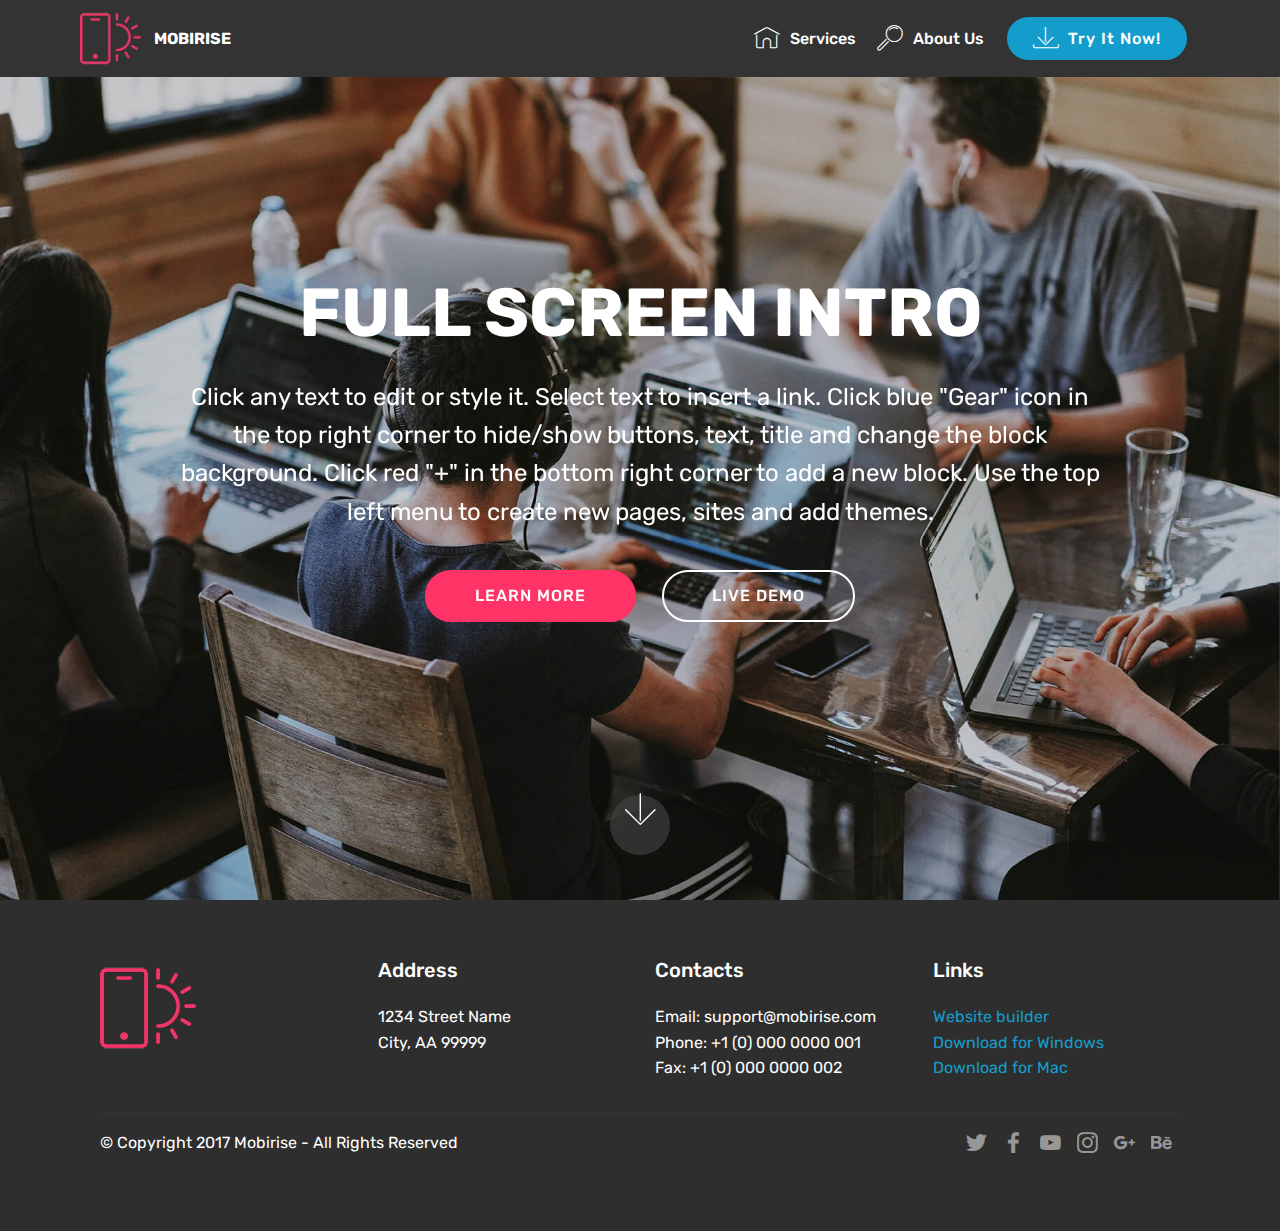
<file: index.html>
<!DOCTYPE html>
<html >
<head>
  <!-- Site made with Mobirise Website Builder v4.9.4, https://mobirise.com -->
  <meta charset="UTF-8">
  <meta http-equiv="X-UA-Compatible" content="IE=edge">
  <meta name="generator" content="Mobirise v4.9.4, mobirise.com">
  <meta name="viewport" content="width=device-width, initial-scale=1, minimum-scale=1">
  <link rel="shortcut icon" href="assets/images/logo2.png" type="image/x-icon">
  <meta name="description" content="">
  <title>HONEY4CHINA.COM</title>
  <link rel="stylesheet" href="assets/web/assets/mobirise-icons/mobirise-icons.css">
  <link rel="stylesheet" href="assets/tether/tether.min.css">
  <link rel="stylesheet" href="assets/bootstrap/css/bootstrap.min.css">
  <link rel="stylesheet" href="assets/bootstrap/css/bootstrap-grid.min.css">
  <link rel="stylesheet" href="assets/bootstrap/css/bootstrap-reboot.min.css">
  <link rel="stylesheet" href="assets/socicon/css/styles.css">
  <link rel="stylesheet" href="assets/dropdown/css/style.css">
  <link rel="stylesheet" href="assets/theme/css/style.css">
  <link rel="stylesheet" href="assets/mobirise/css/mbr-additional.css" type="text/css">
  
  
  
</head>
<body>
  <section class="menu cid-qTkzRZLJNu" once="menu" id="menu1-0">

    

    <nav class="navbar navbar-expand beta-menu navbar-dropdown align-items-center navbar-fixed-top navbar-toggleable-sm">
        <button class="navbar-toggler navbar-toggler-right" type="button" data-toggle="collapse" data-target="#navbarSupportedContent" aria-controls="navbarSupportedContent" aria-expanded="false" aria-label="Toggle navigation">
            <div class="hamburger">
                <span></span>
                <span></span>
                <span></span>
                <span></span>
            </div>
        </button>
        <div class="menu-logo">
            <div class="navbar-brand">
                <span class="navbar-logo">
                    <a href="https://mobirise.com">
                         <img src="assets/images/logo2.png" alt="Mobirise" style="height: 3.8rem;">
                    </a>
                </span>
                <span class="navbar-caption-wrap">
                    <a class="navbar-caption text-white display-4" href="https://mobirise.com">
                        MOBIRISE
                    </a>
                </span>
            </div>
        </div>
        <div class="collapse navbar-collapse" id="navbarSupportedContent">
            <ul class="navbar-nav nav-dropdown" data-app-modern-menu="true">
                <li class="nav-item">
                    <a class="nav-link link text-white display-4" href="https://mobirise.com">
                        <span class="mbri-home mbr-iconfont mbr-iconfont-btn"></span>
                        Services
                    </a>
                </li>
                <li class="nav-item">
                    <a class="nav-link link text-white display-4" href="https://mobirise.com">
                        <span class="mbri-search mbr-iconfont mbr-iconfont-btn"></span>
                        About Us
                    </a>
                </li>
            </ul>
            <div class="navbar-buttons mbr-section-btn"><a class="btn btn-sm btn-primary display-4" href="https://mobirise.com">
                    <span class="mbri-save mbr-iconfont mbr-iconfont-btn "></span>
                    Try It Now!
                </a></div>
        </div>
    </nav>
</section>

<section class="engine"><a href="https://mobirise.info/r">free bootstrap template</a></section><section class="cid-qTkA127IK8 mbr-fullscreen mbr-parallax-background" id="header2-1">

    

    

    <div class="container align-center">
        <div class="row justify-content-md-center">
            <div class="mbr-white col-md-10">
                <h1 class="mbr-section-title mbr-bold pb-3 mbr-fonts-style display-1">
                    FULL SCREEN INTRO
                </h1>
                
                <p class="mbr-text pb-3 mbr-fonts-style display-5">
                    Click any text to edit or style it. Select text to insert a link. Click blue "Gear" icon in the top right corner to hide/show buttons, text, title and change the block background. Click red "+" in the bottom right corner to add a new block. Use the top left menu to create new pages, sites and add themes.
                </p>
                <div class="mbr-section-btn">
                    <a class="btn btn-md btn-secondary display-4" href="https://mobirise.com">LEARN MORE</a>
                    <a class="btn btn-md btn-white-outline display-4" href="https://mobirise.com">LIVE DEMO</a>
                </div>
            </div>
        </div>
    </div>
    <div class="mbr-arrow hidden-sm-down" aria-hidden="true">
        <a href="#next">
            <i class="mbri-down mbr-iconfont"></i>
        </a>
    </div>
</section>

<section class="cid-qTkAaeaxX5" id="footer1-2">

    

    

    <div class="container">
        <div class="media-container-row content text-white">
            <div class="col-12 col-md-3">
                <div class="media-wrap">
                    <a href="https://mobirise.com/">
                        <img src="assets/images/logo2.png" alt="Mobirise">
                    </a>
                </div>
            </div>
            <div class="col-12 col-md-3 mbr-fonts-style display-7">
                <h5 class="pb-3">
                    Address
                </h5>
                <p class="mbr-text">
                    1234 Street Name
                    <br>City, AA 99999
                </p>
            </div>
            <div class="col-12 col-md-3 mbr-fonts-style display-7">
                <h5 class="pb-3">
                    Contacts
                </h5>
                <p class="mbr-text">
                    Email: support@mobirise.com
                    <br>Phone: +1 (0) 000 0000 001
                    <br>Fax: +1 (0) 000 0000 002
                </p>
            </div>
            <div class="col-12 col-md-3 mbr-fonts-style display-7">
                <h5 class="pb-3">
                    Links
                </h5>
                <p class="mbr-text">
                    <a class="text-primary" href="https://mobirise.com/">Website builder</a>
                    <br><a class="text-primary" href="https://mobirise.com/mobirise-free-win.zip">Download for Windows</a>
                    <br><a class="text-primary" href="https://mobirise.com/mobirise-free-mac.zip">Download for Mac</a>
                </p>
            </div>
        </div>
        <div class="footer-lower">
            <div class="media-container-row">
                <div class="col-sm-12">
                    <hr>
                </div>
            </div>
            <div class="media-container-row mbr-white">
                <div class="col-sm-6 copyright">
                    <p class="mbr-text mbr-fonts-style display-7">
                        © Copyright 2017 Mobirise - All Rights Reserved
                    </p>
                </div>
                <div class="col-md-6">
                    <div class="social-list align-right">
                        <div class="soc-item">
                            <a href="https://twitter.com/mobirise" target="_blank">
                                <span class="socicon-twitter socicon mbr-iconfont mbr-iconfont-social"></span>
                            </a>
                        </div>
                        <div class="soc-item">
                            <a href="https://www.facebook.com/pages/Mobirise/1616226671953247" target="_blank">
                                <span class="socicon-facebook socicon mbr-iconfont mbr-iconfont-social"></span>
                            </a>
                        </div>
                        <div class="soc-item">
                            <a href="https://www.youtube.com/c/mobirise" target="_blank">
                                <span class="socicon-youtube socicon mbr-iconfont mbr-iconfont-social"></span>
                            </a>
                        </div>
                        <div class="soc-item">
                            <a href="https://instagram.com/mobirise" target="_blank">
                                <span class="socicon-instagram socicon mbr-iconfont mbr-iconfont-social"></span>
                            </a>
                        </div>
                        <div class="soc-item">
                            <a href="https://plus.google.com/u/0/+Mobirise" target="_blank">
                                <span class="socicon-googleplus socicon mbr-iconfont mbr-iconfont-social"></span>
                            </a>
                        </div>
                        <div class="soc-item">
                            <a href="https://www.behance.net/Mobirise" target="_blank">
                                <span class="socicon-behance socicon mbr-iconfont mbr-iconfont-social"></span>
                            </a>
                        </div>
                    </div>
                </div>
            </div>
        </div>
    </div>
</section>


  <script src="assets/web/assets/jquery/jquery.min.js"></script>
  <script src="assets/popper/popper.min.js"></script>
  <script src="assets/tether/tether.min.js"></script>
  <script src="assets/bootstrap/js/bootstrap.min.js"></script>
  <script src="assets/dropdown/js/script.min.js"></script>
  <script src="assets/touchswipe/jquery.touch-swipe.min.js"></script>
  <script src="assets/parallax/jarallax.min.js"></script>
  <script src="assets/smoothscroll/smooth-scroll.js"></script>
  <script src="assets/theme/js/script.js"></script>
  
  
</body>
</html>
</file>
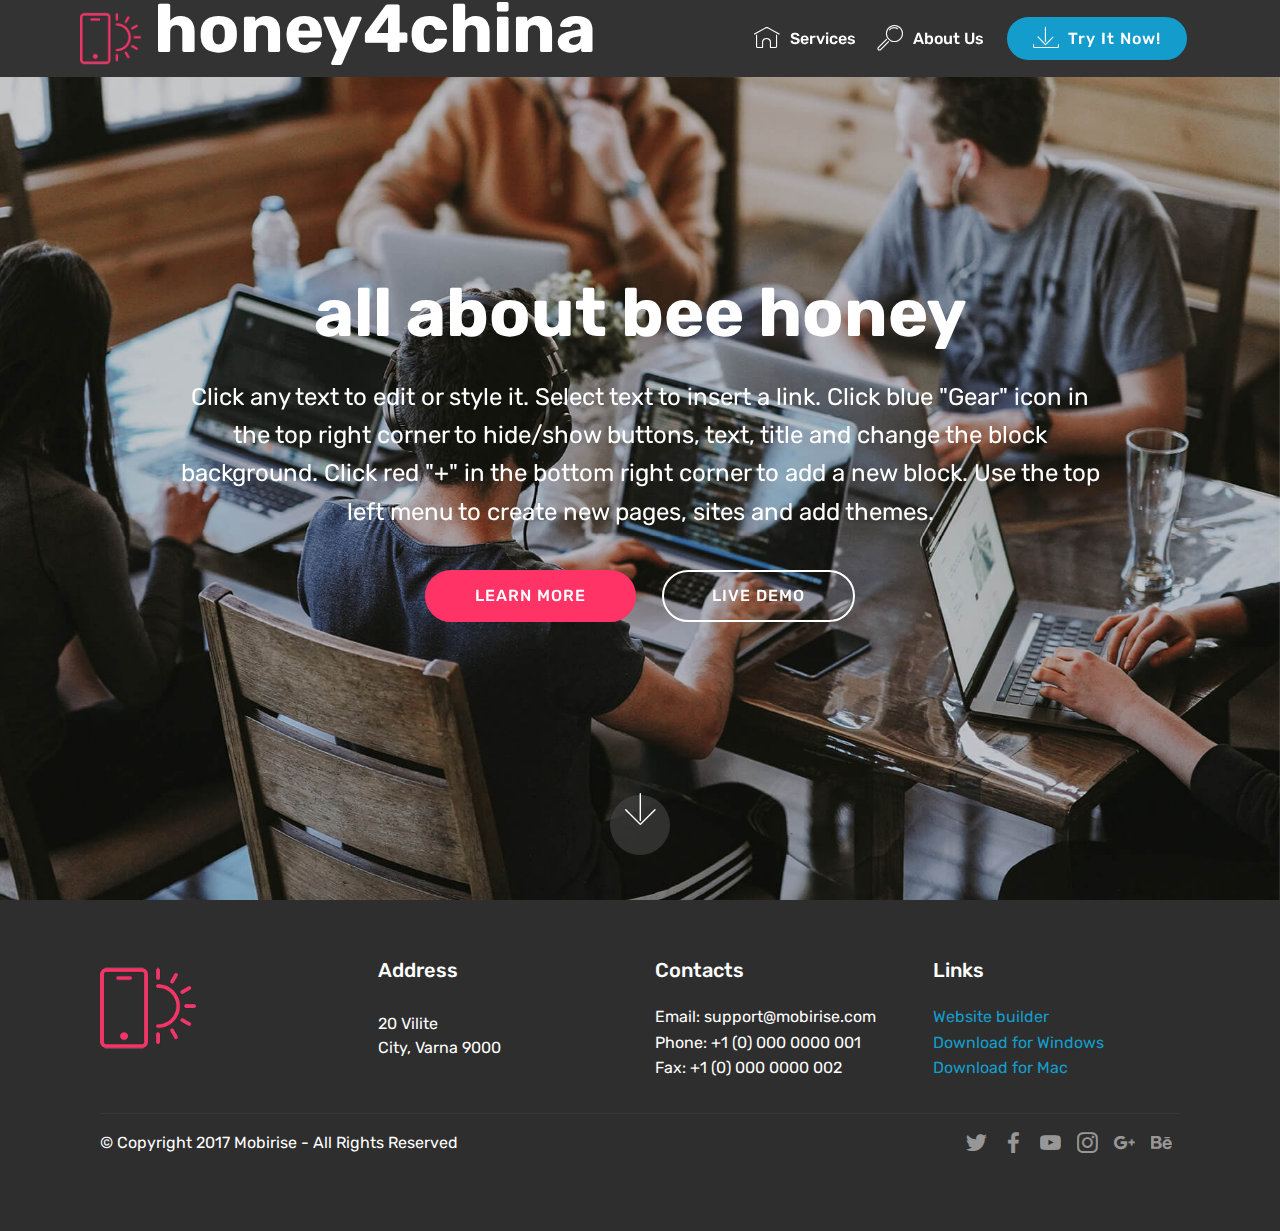
<file: page1.html>
<!DOCTYPE html>
<html >
<head>
  <!-- Site made with Mobirise Website Builder v4.9.4, https://mobirise.com -->
  <meta charset="UTF-8">
  <meta http-equiv="X-UA-Compatible" content="IE=edge">
  <meta name="generator" content="Mobirise v4.9.4, mobirise.com">
  <meta name="viewport" content="width=device-width, initial-scale=1, minimum-scale=1">
  <link rel="shortcut icon" href="assets/images/logo2.png" type="image/x-icon">
  <meta name="description" content="">
  <title>4 honey</title>
  <link rel="stylesheet" href="assets/web/assets/mobirise-icons/mobirise-icons.css">
  <link rel="stylesheet" href="assets/tether/tether.min.css">
  <link rel="stylesheet" href="assets/bootstrap/css/bootstrap.min.css">
  <link rel="stylesheet" href="assets/bootstrap/css/bootstrap-grid.min.css">
  <link rel="stylesheet" href="assets/bootstrap/css/bootstrap-reboot.min.css">
  <link rel="stylesheet" href="assets/socicon/css/styles.css">
  <link rel="stylesheet" href="assets/dropdown/css/style.css">
  <link rel="stylesheet" href="assets/theme/css/style.css">
  <link rel="stylesheet" href="assets/mobirise/css/mbr-additional.css" type="text/css">
  
  
  
</head>
<body>
  <section class="menu cid-qTkzRZLJNu" once="menu" id="menu1-0">

    

    <nav class="navbar navbar-expand beta-menu navbar-dropdown align-items-center navbar-fixed-top navbar-toggleable-sm">
        <button class="navbar-toggler navbar-toggler-right" type="button" data-toggle="collapse" data-target="#navbarSupportedContent" aria-controls="navbarSupportedContent" aria-expanded="false" aria-label="Toggle navigation">
            <div class="hamburger">
                <span></span>
                <span></span>
                <span></span>
                <span></span>
            </div>
        </button>
        <div class="menu-logo">
            <div class="navbar-brand">
                <span class="navbar-logo">
                    <a href="https://mobirise.com">
                         <img src="assets/images/logo2.png" alt="Mobirise" style="height: 3.8rem;">
                    </a>
                </span>
                <span class="navbar-caption-wrap"><a class="navbar-caption text-white display-1" href="https://mobirise.com">
                        honey4china<br><br></a></span>
            </div>
        </div>
        <div class="collapse navbar-collapse" id="navbarSupportedContent">
            <ul class="navbar-nav nav-dropdown" data-app-modern-menu="true">
                <li class="nav-item">
                    <a class="nav-link link text-white display-4" href="https://mobirise.com">
                        <span class="mbri-home mbr-iconfont mbr-iconfont-btn"></span>
                        Services
                    </a>
                </li>
                <li class="nav-item">
                    <a class="nav-link link text-white display-4" href="https://mobirise.com">
                        <span class="mbri-search mbr-iconfont mbr-iconfont-btn"></span>
                        About Us
                    </a>
                </li>
            </ul>
            <div class="navbar-buttons mbr-section-btn"><a class="btn btn-sm btn-primary display-4" href="https://mobirise.com">
                    <span class="mbri-save mbr-iconfont mbr-iconfont-btn "></span>
                    Try It Now!
                </a></div>
        </div>
    </nav>
</section>

<section class="engine"><a href="https://mobirise.info/y">free html site templates</a></section><section class="cid-qTkA127IK8 mbr-fullscreen mbr-parallax-background" id="header2-1">

    

    

    <div class="container align-center">
        <div class="row justify-content-md-center">
            <div class="mbr-white col-md-10">
                <h1 class="mbr-section-title mbr-bold pb-3 mbr-fonts-style display-1">
                    all about bee honey</h1>
                
                <p class="mbr-text pb-3 mbr-fonts-style display-5">
                    Click any text to edit or style it. Select text to insert a link. Click blue "Gear" icon in the top right corner to hide/show buttons, text, title and change the block background. Click red "+" in the bottom right corner to add a new block. Use the top left menu to create new pages, sites and add themes.
                </p>
                <div class="mbr-section-btn">
                    <a class="btn btn-md btn-secondary display-4" href="https://mobirise.com">LEARN MORE</a>
                    <a class="btn btn-md btn-white-outline display-4" href="https://mobirise.com">LIVE DEMO</a>
                </div>
            </div>
        </div>
    </div>
    <div class="mbr-arrow hidden-sm-down" aria-hidden="true">
        <a href="#next">
            <i class="mbri-down mbr-iconfont"></i>
        </a>
    </div>
</section>

<section class="cid-qTkAaeaxX5" id="footer1-2">

    

    

    <div class="container">
        <div class="media-container-row content text-white">
            <div class="col-12 col-md-3">
                <div class="media-wrap">
                    <a href="https://mobirise.com/">
                        <img src="assets/images/logo2.png" alt="Mobirise">
                    </a>
                </div>
            </div>
            <div class="col-12 col-md-3 mbr-fonts-style display-7">
                <h5 class="pb-3">
                    Address
                </h5>
                <p class="mbr-text"></p><p>
                    20 Vilite &nbsp;&nbsp;&nbsp;&nbsp;&nbsp;<br>City, Varna 9000</p><p></p>
            </div>
            <div class="col-12 col-md-3 mbr-fonts-style display-7">
                <h5 class="pb-3">
                    Contacts
                </h5>
                <p class="mbr-text">
                    Email: support@mobirise.com
                    <br>Phone: +1 (0) 000 0000 001
                    <br>Fax: +1 (0) 000 0000 002
                </p>
            </div>
            <div class="col-12 col-md-3 mbr-fonts-style display-7">
                <h5 class="pb-3">
                    Links
                </h5>
                <p class="mbr-text">
                    <a class="text-primary" href="https://mobirise.com/">Website builder</a>
                    <br><a class="text-primary" href="https://mobirise.com/mobirise-free-win.zip">Download for Windows</a>
                    <br><a class="text-primary" href="https://mobirise.com/mobirise-free-mac.zip">Download for Mac</a>
                </p>
            </div>
        </div>
        <div class="footer-lower">
            <div class="media-container-row">
                <div class="col-sm-12">
                    <hr>
                </div>
            </div>
            <div class="media-container-row mbr-white">
                <div class="col-sm-6 copyright">
                    <p class="mbr-text mbr-fonts-style display-7">
                        © Copyright 2017 Mobirise - All Rights Reserved
                    </p>
                </div>
                <div class="col-md-6">
                    <div class="social-list align-right">
                        <div class="soc-item">
                            <a href="https://twitter.com/mobirise" target="_blank">
                                <span class="socicon-twitter socicon mbr-iconfont mbr-iconfont-social"></span>
                            </a>
                        </div>
                        <div class="soc-item">
                            <a href="https://www.facebook.com/pages/Mobirise/1616226671953247" target="_blank">
                                <span class="socicon-facebook socicon mbr-iconfont mbr-iconfont-social"></span>
                            </a>
                        </div>
                        <div class="soc-item">
                            <a href="https://www.youtube.com/c/mobirise" target="_blank">
                                <span class="socicon-youtube socicon mbr-iconfont mbr-iconfont-social"></span>
                            </a>
                        </div>
                        <div class="soc-item">
                            <a href="https://instagram.com/mobirise" target="_blank">
                                <span class="socicon-instagram socicon mbr-iconfont mbr-iconfont-social"></span>
                            </a>
                        </div>
                        <div class="soc-item">
                            <a href="https://plus.google.com/u/0/+Mobirise" target="_blank">
                                <span class="socicon-googleplus socicon mbr-iconfont mbr-iconfont-social"></span>
                            </a>
                        </div>
                        <div class="soc-item">
                            <a href="https://www.behance.net/Mobirise" target="_blank">
                                <span class="socicon-behance socicon mbr-iconfont mbr-iconfont-social"></span>
                            </a>
                        </div>
                    </div>
                </div>
            </div>
        </div>
    </div>
</section>


  <script src="assets/web/assets/jquery/jquery.min.js"></script>
  <script src="assets/popper/popper.min.js"></script>
  <script src="assets/tether/tether.min.js"></script>
  <script src="assets/bootstrap/js/bootstrap.min.js"></script>
  <script src="assets/dropdown/js/script.min.js"></script>
  <script src="assets/touchswipe/jquery.touch-swipe.min.js"></script>
  <script src="assets/parallax/jarallax.min.js"></script>
  <script src="assets/smoothscroll/smooth-scroll.js"></script>
  <script src="assets/theme/js/script.js"></script>
  
  
</body>
</html>
</file>
<file: assets/web/assets/mobirise-icons/mobirise-icons.css>
@font-face {
  font-family: 'MobiriseIcons';
  src:  url('mobirise-icons.eot?spat4u');
  src:  url('mobirise-icons.eot?spat4u#iefix') format('embedded-opentype'),
    url('mobirise-icons.ttf?spat4u') format('truetype'),
    url('mobirise-icons.woff?spat4u') format('woff'),
    url('mobirise-icons.svg?spat4u#MobiriseIcons') format('svg');
  font-weight: normal;
  font-style: normal;
}

[class^="mbri-"], [class*=" mbri-"] {
  /* use !important to prevent issues with browser extensions that change fonts */
  font-family: MobiriseIcons !important;
  speak: none;
  font-style: normal;
  font-weight: normal;
  font-variant: normal;
  text-transform: none;
  line-height: 1;

  /* Better Font Rendering =========== */
  -webkit-font-smoothing: antialiased;
  -moz-osx-font-smoothing: grayscale;
}

.mbri-add-submenu:before {
  content: "\e900";
}
.mbri-alert:before {
  content: "\e901";
}
.mbri-align-center:before {
  content: "\e902";
}
.mbri-align-justify:before {
  content: "\e903";
}
.mbri-align-left:before {
  content: "\e904";
}
.mbri-align-right:before {
  content: "\e905";
}
.mbri-android:before {
  content: "\e906";
}
.mbri-apple:before {
  content: "\e907";
}
.mbri-arrow-down:before {
  content: "\e908";
}
.mbri-arrow-next:before {
  content: "\e909";
}
.mbri-arrow-prev:before {
  content: "\e90a";
}
.mbri-arrow-up:before {
  content: "\e90b";
}
.mbri-bold:before {
  content: "\e90c";
}
.mbri-bookmark:before {
  content: "\e90d";
}
.mbri-bootstrap:before {
  content: "\e90e";
}
.mbri-briefcase:before {
  content: "\e90f";
}
.mbri-browse:before {
  content: "\e910";
}
.mbri-bulleted-list:before {
  content: "\e911";
}
.mbri-calendar:before {
  content: "\e912";
}
.mbri-camera:before {
  content: "\e913";
}
.mbri-cart-add:before {
  content: "\e914";
}
.mbri-cart-full:before {
  content: "\e915";
}
.mbri-cash:before {
  content: "\e916";
}
.mbri-change-style:before {
  content: "\e917";
}
.mbri-chat:before {
  content: "\e918";
}
.mbri-clock:before {
  content: "\e919";
}
.mbri-close:before {
  content: "\e91a";
}
.mbri-cloud:before {
  content: "\e91b";
}
.mbri-code:before {
  content: "\e91c";
}
.mbri-contact-form:before {
  content: "\e91d";
}
.mbri-credit-card:before {
  content: "\e91e";
}
.mbri-cursor-click:before {
  content: "\e91f";
}
.mbri-cust-feedback:before {
  content: "\e920";
}
.mbri-database:before {
  content: "\e921";
}
.mbri-delivery:before {
  content: "\e922";
}
.mbri-desktop:before {
  content: "\e923";
}
.mbri-devices:before {
  content: "\e924";
}
.mbri-down:before {
  content: "\e925";
}
.mbri-download:before {
  content: "\e989";
}
.mbri-drag-n-drop:before {
  content: "\e927";
}
.mbri-drag-n-drop2:before {
  content: "\e928";
}
.mbri-edit:before {
  content: "\e929";
}
.mbri-edit2:before {
  content: "\e92a";
}
.mbri-error:before {
  content: "\e92b";
}
.mbri-extension:before {
  content: "\e92c";
}
.mbri-features:before {
  content: "\e92d";
}
.mbri-file:before {
  content: "\e92e";
}
.mbri-flag:before {
  content: "\e92f";
}
.mbri-folder:before {
  content: "\e930";
}
.mbri-gift:before {
  content: "\e931";
}
.mbri-github:before {
  content: "\e932";
}
.mbri-globe:before {
  content: "\e933";
}
.mbri-globe-2:before {
  content: "\e934";
}
.mbri-growing-chart:before {
  content: "\e935";
}
.mbri-hearth:before {
  content: "\e936";
}
.mbri-help:before {
  content: "\e937";
}
.mbri-home:before {
  content: "\e938";
}
.mbri-hot-cup:before {
  content: "\e939";
}
.mbri-idea:before {
  content: "\e93a";
}
.mbri-image-gallery:before {
  content: "\e93b";
}
.mbri-image-slider:before {
  content: "\e93c";
}
.mbri-info:before {
  content: "\e93d";
}
.mbri-italic:before {
  content: "\e93e";
}
.mbri-key:before {
  content: "\e93f";
}
.mbri-laptop:before {
  content: "\e940";
}
.mbri-layers:before {
  content: "\e941";
}
.mbri-left-right:before {
  content: "\e942";
}
.mbri-left:before {
  content: "\e943";
}
.mbri-letter:before {
  content: "\e944";
}
.mbri-like:before {
  content: "\e945";
}
.mbri-link:before {
  content: "\e946";
}
.mbri-lock:before {
  content: "\e947";
}
.mbri-login:before {
  content: "\e948";
}
.mbri-logout:before {
  content: "\e949";
}
.mbri-magic-stick:before {
  content: "\e94a";
}
.mbri-map-pin:before {
  content: "\e94b";
}
.mbri-menu:before {
  content: "\e94c";
}
.mbri-mobile:before {
  content: "\e94d";
}
.mbri-mobile2:before {
  content: "\e94e";
}
.mbri-mobirise:before {
  content: "\e94f";
}
.mbri-more-horizontal:before {
  content: "\e950";
}
.mbri-more-vertical:before {
  content: "\e951";
}
.mbri-music:before {
  content: "\e952";
}
.mbri-new-file:before {
  content: "\e953";
}
.mbri-numbered-list:before {
  content: "\e954";
}
.mbri-opened-folder:before {
  content: "\e955";
}
.mbri-pages:before {
  content: "\e956";
}
.mbri-paper-plane:before {
  content: "\e957";
}
.mbri-paperclip:before {
  content: "\e958";
}
.mbri-photo:before {
  content: "\e959";
}
.mbri-photos:before {
  content: "\e95a";
}
.mbri-pin:before {
  content: "\e95b";
}
.mbri-play:before {
  content: "\e95c";
}
.mbri-plus:before {
  content: "\e95d";
}
.mbri-preview:before {
  content: "\e95e";
}
.mbri-print:before {
  content: "\e95f";
}
.mbri-protect:before {
  content: "\e960";
}
.mbri-question:before {
  content: "\e961";
}
.mbri-quote-left:before {
  content: "\e962";
}
.mbri-quote-right:before {
  content: "\e963";
}
.mbri-refresh:before {
  content: "\e964";
}
.mbri-responsive:before {
  content: "\e965";
}
.mbri-right:before {
  content: "\e966";
}
.mbri-rocket:before {
  content: "\e967";
}
.mbri-sad-face:before {
  content: "\e968";
}
.mbri-sale:before {
  content: "\e969";
}
.mbri-save:before {
  content: "\e96a";
}
.mbri-search:before {
  content: "\e96b";
}
.mbri-setting:before {
  content: "\e96c";
}
.mbri-setting2:before {
  content: "\e96d";
}
.mbri-setting3:before {
  content: "\e96e";
}
.mbri-share:before {
  content: "\e96f";
}
.mbri-shopping-bag:before {
  content: "\e970";
}
.mbri-shopping-basket:before {
  content: "\e971";
}
.mbri-shopping-cart:before {
  content: "\e972";
}
.mbri-sites:before {
  content: "\e973";
}
.mbri-smile-face:before {
  content: "\e974";
}
.mbri-speed:before {
  content: "\e975";
}
.mbri-star:before {
  content: "\e976";
}
.mbri-success:before {
  content: "\e977";
}
.mbri-sun:before {
  content: "\e978";
}
.mbri-sun2:before {
  content: "\e979";
}
.mbri-tablet:before {
  content: "\e97a";
}
.mbri-tablet-vertical:before {
  content: "\e97b";
}
.mbri-target:before {
  content: "\e97c";
}
.mbri-timer:before {
  content: "\e97d";
}
.mbri-to-ftp:before {
  content: "\e97e";
}
.mbri-to-local-drive:before {
  content: "\e97f";
}
.mbri-touch-swipe:before {
  content: "\e980";
}
.mbri-touch:before {
  content: "\e981";
}
.mbri-trash:before {
  content: "\e982";
}
.mbri-underline:before {
  content: "\e983";
}
.mbri-unlink:before {
  content: "\e984";
}
.mbri-unlock:before {
  content: "\e985";
}
.mbri-up-down:before {
  content: "\e986";
}
.mbri-up:before {
  content: "\e987";
}
.mbri-update:before {
  content: "\e988";
}
.mbri-upload:before {
 content: "\e926"; 
}
.mbri-user:before {
  content: "\e98a";
}
.mbri-user2:before {
  content: "\e98b";
}
.mbri-users:before {
  content: "\e98c";
}
.mbri-video:before {
  content: "\e98d";
}
.mbri-video-play:before {
  content: "\e98e";
}
.mbri-watch:before {
  content: "\e98f";
}
.mbri-website-theme:before {
  content: "\e990";
}
.mbri-wifi:before {
  content: "\e991";
}
.mbri-windows:before {
  content: "\e992";
}
.mbri-zoom-out:before {
  content: "\e993";
}
.mbri-redo:before {
  content: "\e994";
}
.mbri-undo:before {
  content: "\e995";
}
</file>
<file: assets/socicon/css/styles.css>
@charset "UTF-8";

@font-face {
  font-family: "socicon";
  src:url("../fonts/socicon.eot");
  src:url("../fonts/socicon.eot?#iefix") format("embedded-opentype"),
    url("../fonts/socicon.woff") format("woff"),
    url("../fonts/socicon.ttf") format("truetype"),
    url("../fonts/socicon.svg#socicon") format("svg");
  font-weight: normal;
  font-style: normal;

}

[data-icon]:before {
  font-family: "socicon" !important;
  content: attr(data-icon);
  font-style: normal !important;
  font-weight: normal !important;
  font-variant: normal !important;
  text-transform: none !important;
  speak: none;
  line-height: 1;
  -webkit-font-smoothing: antialiased;
  -moz-osx-font-smoothing: grayscale;
}

[class^="socicon-"]:before,
[class*=" socicon-"]:before {
  font-family: "socicon" !important;
  font-style: normal !important;
  font-weight: normal !important;
  font-variant: normal !important;
  text-transform: none !important;
  speak: none;
  line-height: 1;
  -webkit-font-smoothing: antialiased;
  -moz-osx-font-smoothing: grayscale;
}

.socicon-modelmayhem:before {
  content: "\e000";
}
.socicon-mixcloud:before {
  content: "\e001";
}
.socicon-drupal:before {
  content: "\e002";
}
.socicon-swarm:before {
  content: "\e003";
}
.socicon-istock:before {
  content: "\e004";
}
.socicon-yammer:before {
  content: "\e005";
}
.socicon-ello:before {
  content: "\e006";
}
.socicon-stackoverflow:before {
  content: "\e007";
}
.socicon-persona:before {
  content: "\e008";
}
.socicon-triplej:before {
  content: "\e009";
}
.socicon-houzz:before {
  content: "\e00a";
}
.socicon-rss:before {
  content: "\e00b";
}
.socicon-paypal:before {
  content: "\e00c";
}
.socicon-odnoklassniki:before {
  content: "\e00d";
}
.socicon-airbnb:before {
  content: "\e00e";
}
.socicon-periscope:before {
  content: "\e00f";
}
.socicon-outlook:before {
  content: "\e010";
}
.socicon-coderwall:before {
  content: "\e011";
}
.socicon-tripadvisor:before {
  content: "\e012";
}
.socicon-appnet:before {
  content: "\e013";
}
.socicon-goodreads:before {
  content: "\e014";
}
.socicon-tripit:before {
  content: "\e015";
}
.socicon-lanyrd:before {
  content: "\e016";
}
.socicon-slideshare:before {
  content: "\e017";
}
.socicon-buffer:before {
  content: "\e018";
}
.socicon-disqus:before {
  content: "\e019";
}
.socicon-vkontakte:before {
  content: "\e01a";
}
.socicon-whatsapp:before {
  content: "\e01b";
}
.socicon-patreon:before {
  content: "\e01c";
}
.socicon-storehouse:before {
  content: "\e01d";
}
.socicon-pocket:before {
  content: "\e01e";
}
.socicon-mail:before {
  content: "\e01f";
}
.socicon-blogger:before {
  content: "\e020";
}
.socicon-technorati:before {
  content: "\e021";
}
.socicon-reddit:before {
  content: "\e022";
}
.socicon-dribbble:before {
  content: "\e023";
}
.socicon-stumbleupon:before {
  content: "\e024";
}
.socicon-digg:before {
  content: "\e025";
}
.socicon-envato:before {
  content: "\e026";
}
.socicon-behance:before {
  content: "\e027";
}
.socicon-delicious:before {
  content: "\e028";
}
.socicon-deviantart:before {
  content: "\e029";
}
.socicon-forrst:before {
  content: "\e02a";
}
.socicon-play:before {
  content: "\e02b";
}
.socicon-zerply:before {
  content: "\e02c";
}
.socicon-wikipedia:before {
  content: "\e02d";
}
.socicon-apple:before {
  content: "\e02e";
}
.socicon-flattr:before {
  content: "\e02f";
}
.socicon-github:before {
  content: "\e030";
}
.socicon-renren:before {
  content: "\e031";
}
.socicon-friendfeed:before {
  content: "\e032";
}
.socicon-newsvine:before {
  content: "\e033";
}
.socicon-identica:before {
  content: "\e034";
}
.socicon-bebo:before {
  content: "\e035";
}
.socicon-zynga:before {
  content: "\e036";
}
.socicon-steam:before {
  content: "\e037";
}
.socicon-xbox:before {
  content: "\e038";
}
.socicon-windows:before {
  content: "\e039";
}
.socicon-qq:before {
  content: "\e03a";
}
.socicon-douban:before {
  content: "\e03b";
}
.socicon-meetup:before {
  content: "\e03c";
}
.socicon-playstation:before {
  content: "\e03d";
}
.socicon-android:before {
  content: "\e03e";
}
.socicon-snapchat:before {
  content: "\e03f";
}
.socicon-twitter:before {
  content: "\e040";
}
.socicon-facebook:before {
  content: "\e041";
}
.socicon-googleplus:before {
  content: "\e042";
}
.socicon-pinterest:before {
  content: "\e043";
}
.socicon-foursquare:before {
  content: "\e044";
}
.socicon-yahoo:before {
  content: "\e045";
}
.socicon-skype:before {
  content: "\e046";
}
.socicon-yelp:before {
  content: "\e047";
}
.socicon-feedburner:before {
  content: "\e048";
}
.socicon-linkedin:before {
  content: "\e049";
}
.socicon-viadeo:before {
  content: "\e04a";
}
.socicon-xing:before {
  content: "\e04b";
}
.socicon-myspace:before {
  content: "\e04c";
}
.socicon-soundcloud:before {
  content: "\e04d";
}
.socicon-spotify:before {
  content: "\e04e";
}
.socicon-grooveshark:before {
  content: "\e04f";
}
.socicon-lastfm:before {
  content: "\e050";
}
.socicon-youtube:before {
  content: "\e051";
}
.socicon-vimeo:before {
  content: "\e052";
}
.socicon-dailymotion:before {
  content: "\e053";
}
.socicon-vine:before {
  content: "\e054";
}
.socicon-flickr:before {
  content: "\e055";
}
.socicon-500px:before {
  content: "\e056";
}
.socicon-wordpress:before {
  content: "\e058";
}
.socicon-tumblr:before {
  content: "\e059";
}
.socicon-twitch:before {
  content: "\e05a";
}
.socicon-8tracks:before {
  content: "\e05b";
}
.socicon-amazon:before {
  content: "\e05c";
}
.socicon-icq:before {
  content: "\e05d";
}
.socicon-smugmug:before {
  content: "\e05e";
}
.socicon-ravelry:before {
  content: "\e05f";
}
.socicon-weibo:before {
  content: "\e060";
}
.socicon-baidu:before {
  content: "\e061";
}
.socicon-angellist:before {
  content: "\e062";
}
.socicon-ebay:before {
  content: "\e063";
}
.socicon-imdb:before {
  content: "\e064";
}
.socicon-stayfriends:before {
  content: "\e065";
}
.socicon-residentadvisor:before {
  content: "\e066";
}
.socicon-google:before {
  content: "\e067";
}
.socicon-yandex:before {
  content: "\e068";
}
.socicon-sharethis:before {
  content: "\e069";
}
.socicon-bandcamp:before {
  content: "\e06a";
}
.socicon-itunes:before {
  content: "\e06b";
}
.socicon-deezer:before {
  content: "\e06c";
}
.socicon-telegram:before {
  content: "\e06e";
}
.socicon-openid:before {
  content: "\e06f";
}
.socicon-amplement:before {
  content: "\e070";
}
.socicon-viber:before {
  content: "\e071";
}
.socicon-zomato:before {
  content: "\e072";
}
.socicon-draugiem:before {
  content: "\e074";
}
.socicon-endomodo:before {
  content: "\e075";
}
.socicon-filmweb:before {
  content: "\e076";
}
.socicon-stackexchange:before {
  content: "\e077";
}
.socicon-wykop:before {
  content: "\e078";
}
.socicon-teamspeak:before {
  content: "\e079";
}
.socicon-teamviewer:before {
  content: "\e07a";
}
.socicon-ventrilo:before {
  content: "\e07b";
}
.socicon-younow:before {
  content: "\e07c";
}
.socicon-raidcall:before {
  content: "\e07d";
}
.socicon-mumble:before {
  content: "\e07e";
}
.socicon-medium:before {
  content: "\e06d";
}
.socicon-bebee:before {
  content: "\e07f";
}
.socicon-hitbox:before {
  content: "\e080";
}
.socicon-reverbnation:before {
  content: "\e081";
}
.socicon-formulr:before {
  content: "\e082";
}
.socicon-instagram:before {
  content: "\e057";
}
.socicon-battlenet:before {
  content: "\e083";
}
.socicon-chrome:before {
  content: "\e084";
}
.socicon-discord:before {
  content: "\e086";
}
.socicon-issuu:before {
  content: "\e087";
}
.socicon-macos:before {
  content: "\e088";
}
.socicon-firefox:before {
  content: "\e089";
}
.socicon-opera:before {
  content: "\e08d";
}
.socicon-keybase:before {
  content: "\e090";
}
.socicon-alliance:before {
  content: "\e091";
}
.socicon-livejournal:before {
  content: "\e092";
}
.socicon-googlephotos:before {
  content: "\e093";
}
.socicon-horde:before {
  content: "\e094";
}
.socicon-etsy:before {
  content: "\e095";
}
.socicon-zapier:before {
  content: "\e096";
}
.socicon-google-scholar:before {
  content: "\e097";
}
.socicon-researchgate:before {
  content: "\e098";
}
.socicon-wechat:before {
  content: "\e099";
}
.socicon-strava:before {
  content: "\e09a";
}
.socicon-line:before {
  content: "\e09b";
}
.socicon-lyft:before {
  content: "\e09c";
}
.socicon-uber:before {
  content: "\e09d";
}
.socicon-songkick:before {
  content: "\e09e";
}
.socicon-viewbug:before {
  content: "\e09f";
}
.socicon-googlegroups:before {
  content: "\e0a0";
}
.socicon-quora:before {
  content: "\e073";
}
.socicon-diablo:before {
  content: "\e085";
}
.socicon-blizzard:before {
  content: "\e0a1";
}
.socicon-hearthstone:before {
  content: "\e08b";
}
.socicon-heroes:before {
  content: "\e08a";
}
.socicon-overwatch:before {
  content: "\e08c";
}
.socicon-warcraft:before {
  content: "\e08e";
}
.socicon-starcraft:before {
  content: "\e08f";
}
.socicon-beam:before {
  content: "\e0a2";
}
.socicon-curse:before {
  content: "\e0a3";
}
.socicon-player:before {
  content: "\e0a4";
}
.socicon-streamjar:before {
  content: "\e0a5";
}
.socicon-nintendo:before {
  content: "\e0a6";
}
.socicon-hellocoton:before {
  content: "\e0a7";
}
</file>
<file: assets/dropdown/css/style.css>
.navbar-dropdown {
  left: 0;
  padding: 0;
  position: absolute;
  right: 0;
  top: 0;
  transition: all 0.45s ease;
  z-index: 1030;
  background: #282828; }
  .navbar-dropdown .navbar-logo {
    margin-right: 0.8rem;
    transition: margin 0.3s ease-in-out;
    vertical-align: middle; }
    .navbar-dropdown .navbar-logo img {
      height: 3.125rem;
      transition: all 0.3s ease-in-out; }
    .navbar-dropdown .navbar-logo.mbr-iconfont {
      font-size: 3.125rem;
      line-height: 3.125rem; }
  .navbar-dropdown .navbar-caption {
    font-weight: 700;
    white-space: normal;
    vertical-align: -4px;
    line-height: 3.125rem !important; }
    .navbar-dropdown .navbar-caption, .navbar-dropdown .navbar-caption:hover {
      color: inherit;
      text-decoration: none; }
  .navbar-dropdown .mbr-iconfont + .navbar-caption {
    vertical-align: -1px; }
  .navbar-dropdown.navbar-fixed-top {
    position: fixed; }
  .navbar-dropdown .navbar-brand span {
    vertical-align: -4px; }
  .navbar-dropdown.bg-color.transparent {
    background: none; }
  .navbar-dropdown.navbar-short .navbar-brand {
    padding: 0.625rem 0; }
    .navbar-dropdown.navbar-short .navbar-brand span {
      vertical-align: -1px; }
  .navbar-dropdown.navbar-short .navbar-caption {
    line-height: 2.375rem !important;
    vertical-align: -2px; }
  .navbar-dropdown.navbar-short .navbar-logo {
    margin-right: 0.5rem; }
    .navbar-dropdown.navbar-short .navbar-logo img {
      height: 2.375rem; }
    .navbar-dropdown.navbar-short .navbar-logo.mbr-iconfont {
      font-size: 2.375rem;
      line-height: 2.375rem; }
  .navbar-dropdown.navbar-short .mbr-table-cell {
    height: 3.625rem; }
  .navbar-dropdown .navbar-close {
    left: 0.6875rem;
    position: fixed;
    top: 0.75rem;
    z-index: 1000; }
  .navbar-dropdown .hamburger-icon {
    content: "";
    display: inline-block;
    vertical-align: middle;
    width: 16px;
    -webkit-box-shadow: 0 -6px 0 1px #282828,0 0 0 1px #282828,0 6px 0 1px #282828;
    -moz-box-shadow: 0 -6px 0 1px #282828,0 0 0 1px #282828,0 6px 0 1px #282828;
    box-shadow: 0 -6px 0 1px #282828,0 0 0 1px #282828,0 6px 0 1px #282828; }

.dropdown-menu .dropdown-toggle[data-toggle="dropdown-submenu"]::after {
  border-bottom: 0.35em solid transparent;
  border-left: 0.35em solid;
  border-right: 0;
  border-top: 0.35em solid transparent;
  margin-left: 0.3rem; }

.dropdown-menu .dropdown-item:focus {
  outline: 0; }

.nav-dropdown {
  font-size: 0.75rem;
  font-weight: 500;
  height: auto !important; }
  .nav-dropdown .nav-btn {
    padding-left: 1rem; }
  .nav-dropdown .link {
    margin: .667em 1.667em;
    font-weight: 500;
    padding: 0;
    transition: color .2s ease-in-out; }
    .nav-dropdown .link.dropdown-toggle {
      margin-right: 2.583em; }
      .nav-dropdown .link.dropdown-toggle::after {
        margin-left: .25rem;
        border-top: 0.35em solid;
        border-right: 0.35em solid transparent;
        border-left: 0.35em solid transparent;
        border-bottom: 0; }
      .nav-dropdown .link.dropdown-toggle[aria-expanded="true"] {
        margin: 0;
        padding: 0.667em 3.263em  0.667em 1.667em; }
  .nav-dropdown .link::after,
  .nav-dropdown .dropdown-item::after {
    color: inherit; }
  .nav-dropdown .btn {
    font-size: 0.75rem;
    font-weight: 700;
    letter-spacing: 0;
    margin-bottom: 0;
    padding-left: 1.25rem;
    padding-right: 1.25rem; }
  .nav-dropdown .dropdown-menu {
    border-radius: 0;
    border: 0;
    left: 0;
    margin: 0;
    padding-bottom: 1.25rem;
    padding-top: 1.25rem;
    position: relative; }
  .nav-dropdown .dropdown-submenu {
    margin-left: 0.125rem;
    top: 0; }
  .nav-dropdown .dropdown-item {
    font-weight: 500;
    line-height: 2;
    padding: 0.3846em 4.615em 0.3846em 1.5385em;
    position: relative;
    transition: color .2s ease-in-out, background-color .2s ease-in-out; }
    .nav-dropdown .dropdown-item::after {
      margin-top: -0.3077em;
      position: absolute;
      right: 1.1538em;
      top: 50%; }
    .nav-dropdown .dropdown-item:focus, .nav-dropdown .dropdown-item:hover {
      background: none; }

@media (max-width: 767px) {
  .nav-dropdown.navbar-toggleable-sm {
    bottom: 0;
    display: none;
    left: 0;
    overflow-x: hidden;
    position: fixed;
    top: 0;
    transform: translateX(-100%);
    -ms-transform: translateX(-100%);
    -webkit-transform: translateX(-100%);
    width: 18.75rem;
    z-index: 999; } }
.nav-dropdown.navbar-toggleable-xl {
  bottom: 0;
  display: none;
  left: 0;
  overflow-x: hidden;
  position: fixed;
  top: 0;
  transform: translateX(-100%);
  -ms-transform: translateX(-100%);
  -webkit-transform: translateX(-100%);
  width: 18.75rem;
  z-index: 999; }

.nav-dropdown-sm {
  display: block !important;
  overflow-x: hidden;
  overflow: auto;
  padding-top: 3.875rem; }
  .nav-dropdown-sm::after {
    content: "";
    display: block;
    height: 3rem;
    width: 100%; }
  .nav-dropdown-sm.collapse.in ~ .navbar-close {
    display: block !important; }
  .nav-dropdown-sm.collapsing, .nav-dropdown-sm.collapse.in {
    transform: translateX(0);
    -ms-transform: translateX(0);
    -webkit-transform: translateX(0);
    transition: all 0.25s ease-out;
    -webkit-transition: all 0.25s ease-out;
    background: #282828; }
  .nav-dropdown-sm.collapsing[aria-expanded="false"] {
    transform: translateX(-100%);
    -ms-transform: translateX(-100%);
    -webkit-transform: translateX(-100%); }
  .nav-dropdown-sm .nav-item {
    display: block;
    margin-left: 0 !important;
    padding-left: 0; }
  .nav-dropdown-sm .link,
  .nav-dropdown-sm .dropdown-item {
    border-top: 1px dotted rgba(255, 255, 255, 0.1);
    font-size: 0.8125rem;
    line-height: 1.6;
    margin: 0 !important;
    padding: 0.875rem 2.4rem 0.875rem 1.5625rem !important;
    position: relative;
    white-space: normal; }
    .nav-dropdown-sm .link:focus, .nav-dropdown-sm .link:hover,
    .nav-dropdown-sm .dropdown-item:focus,
    .nav-dropdown-sm .dropdown-item:hover {
      background: rgba(0, 0, 0, 0.2) !important;
      color: #c0a375; }
  .nav-dropdown-sm .nav-btn {
    position: relative;
    padding: 1.5625rem 1.5625rem 0 1.5625rem; }
    .nav-dropdown-sm .nav-btn::before {
      border-top: 1px dotted rgba(255, 255, 255, 0.1);
      content: "";
      left: 0;
      position: absolute;
      top: 0;
      width: 100%; }
    .nav-dropdown-sm .nav-btn + .nav-btn {
      padding-top: 0.625rem; }
      .nav-dropdown-sm .nav-btn + .nav-btn::before {
        display: none; }
  .nav-dropdown-sm .btn {
    padding: 0.625rem 0; }
  .nav-dropdown-sm .dropdown-toggle[data-toggle="dropdown-submenu"]::after {
    margin-left: .25rem;
    border-top: 0.35em solid;
    border-right: 0.35em solid transparent;
    border-left: 0.35em solid transparent;
    border-bottom: 0; }
  .nav-dropdown-sm .dropdown-toggle[data-toggle="dropdown-submenu"][aria-expanded="true"]::after {
    border-top: 0;
    border-right: 0.35em solid transparent;
    border-left: 0.35em solid transparent;
    border-bottom: 0.35em solid; }
  .nav-dropdown-sm .dropdown-menu {
    margin: 0;
    padding: 0;
    position: relative;
    top: 0;
    left: 0;
    width: 100%;
    border: 0;
    float: none;
    border-radius: 0;
    background: none; }
  .nav-dropdown-sm .dropdown-submenu {
    left: 100%;
    margin-left: 0.125rem;
    margin-top: -1.25rem;
    top: 0; }

.navbar-toggleable-sm .nav-dropdown .dropdown-menu {
  position: absolute; }

.navbar-toggleable-sm .nav-dropdown .dropdown-submenu {
  left: 100%;
  margin-left: 0.125rem;
  margin-top: -1.25rem;
  top: 0; }

.navbar-toggleable-sm.opened .nav-dropdown .dropdown-menu {
  position: relative; }

.navbar-toggleable-sm.opened .nav-dropdown .dropdown-submenu {
  left: 0;
  margin-left: 00rem;
  margin-top: 0rem;
  top: 0; }

.is-builder .nav-dropdown.collapsing {
  transition: none !important; }

/*# sourceMappingURL=style.css.map */
</file>
<file: assets/theme/css/style.css>
/*!
 * Mobirise v4 theme (https://mobirise.com/)
 * Copyright 2017 Mobirise
 */
section {
  background-color: #eeeeee; }

section,
.container,
.container-fluid {
  position: relative;
  word-wrap: break-word; }

a.mbr-iconfont:hover {
  text-decoration: none; }

.article .lead p, .article .lead ul, .article .lead ol, .article .lead pre, .article .lead blockquote {
  margin-bottom: 0; }

a {
  font-style: normal;
  font-weight: 400;
  cursor: pointer; }
  a, a:hover {
    text-decoration: none; }

figure {
  margin-bottom: 0; }

body {
  color: #232323; }

h1, h2, h3, h4, h5, h6,
.h1, .h2, .h3, .h4, .h5, .h6,
.display-1, .display-2, .display-3, .display-4 {
  line-height: 1;
  word-break: break-word;
  word-wrap: break-word; }

b, strong {
  font-weight: bold; }

blockquote {
  padding: 10px 0 10px 20px;
  position: relative;
  border-left: 2px solid;
  border-color: #ff3366; }

input:-webkit-autofill, input:-webkit-autofill:hover, input:-webkit-autofill:focus, input:-webkit-autofill:active {
  transition-delay: 9999s;
  transition-property: background-color, color; }

textarea[type="hidden"] {
  display: none; }

body {
  position: relative; }

section {
  background-position: 50% 50%;
  background-repeat: no-repeat;
  background-size: cover; }
  section .mbr-background-video,
  section .mbr-background-video-preview {
    position: absolute;
    bottom: 0;
    left: 0;
    right: 0;
    top: 0; }

.hidden {
  visibility: hidden; }

.mbr-z-index20 {
  z-index: 20; }

/*! Base colors */
.mbr-white {
  color: #ffffff; }

.mbr-black {
  color: #000000; }

.mbr-bg-white {
  background-color: #ffffff; }

.mbr-bg-black {
  background-color: #000000; }

/*! Text-aligns */
.align-left {
  text-align: left; }

.align-center {
  text-align: center; }

.align-right {
  text-align: right; }

@media (max-width: 767px) {
  .align-left, .align-center, .align-right, .mbr-section-btn, .mbr-section-title {
    text-align: center; } }
/*! Font-weight  */
.mbr-light {
  font-weight: 300; }

.mbr-regular {
  font-weight: 400; }

.mbr-semibold {
  font-weight: 500; }

.mbr-bold {
  font-weight: 700; }

/*! Media  */
.media-size-item {
  -webkit-flex: 1 1 auto;
  -moz-flex: 1 1 auto;
  -ms-flex: 1 1 auto;
  -o-flex: 1 1 auto;
  flex: 1 1 auto; }

.media-content {
  -webkit-flex-basis: 100%;
  flex-basis: 100%; }

.media-container-row {
  display: -ms-flexbox;
  display: -webkit-flex;
  display: flex;
  -webkit-flex-direction: row;
  -ms-flex-direction: row;
  flex-direction: row;
  -webkit-flex-wrap: wrap;
  -ms-flex-wrap: wrap;
  flex-wrap: wrap;
  -webkit-justify-content: center;
  -ms-flex-pack: center;
  justify-content: center;
  -webkit-align-content: center;
  -ms-flex-line-pack: center;
  align-content: center;
  -webkit-align-items: start;
  -ms-flex-align: start;
  align-items: start; }
  .media-container-row .media-size-item {
    width: 400px; }

.media-container-column {
  display: -ms-flexbox;
  display: -webkit-flex;
  display: flex;
  -webkit-flex-direction: column;
  -ms-flex-direction: column;
  flex-direction: column;
  -webkit-flex-wrap: wrap;
  -ms-flex-wrap: wrap;
  flex-wrap: wrap;
  -webkit-justify-content: center;
  -ms-flex-pack: center;
  justify-content: center;
  -webkit-align-content: center;
  -ms-flex-line-pack: center;
  align-content: center;
  -webkit-align-items: stretch;
  -ms-flex-align: stretch;
  align-items: stretch; }
  .media-container-column > * {
    width: 100%; }

@media (min-width: 992px) {
  .media-container-row {
    -webkit-flex-wrap: nowrap;
    -ms-flex-wrap: nowrap;
    flex-wrap: nowrap; } }
figure {
  overflow: hidden; }

figure[mbr-media-size] {
  transition: width 0.1s; }

.mbr-figure img, .mbr-figure iframe {
  display: block;
  width: 100%; }

.card {
  background-color: transparent;
  border: none; }

.card-img {
  text-align: center;
  flex-shrink: 0;
  -webkit-flex-shrink: 0; }

.media {
  max-width: 100%;
  margin: 0 auto; }

.mbr-figure {
  -ms-flex-item-align: center;
  -ms-grid-row-align: center;
  -webkit-align-self: center;
  align-self: center; }

.media-container > div {
  max-width: 100%; }

.mbr-figure img, .card-img img {
  width: 100%; }

@media (max-width: 991px) {
  .media-size-item {
    width: auto !important; }

  .media {
    width: auto; }

  .mbr-figure {
    width: 100% !important; } }
/*! Buttons */
.mbr-section-btn {
  margin-left: -.25rem;
  margin-right: -.25rem;
  font-size: 0; }

nav .mbr-section-btn {
  margin-left: 0rem;
  margin-right: 0rem; }

/*! Btn icon margin */
.btn .mbr-iconfont, .btn.btn-sm .mbr-iconfont {
  cursor: pointer;
  margin-right: 0.5rem; }

.btn.btn-md .mbr-iconfont, .btn.btn-md .mbr-iconfont {
  margin-right: 0.8rem; }

.mbr-regular {
  font-weight: 400; }

.mbr-semibold {
  font-weight: 500; }

.mbr-bold {
  font-weight: 700; }

[type="submit"] {
  -webkit-appearance: none; }

/*! Full-screen */
.mbr-fullscreen .mbr-overlay {
  min-height: 100vh; }

.mbr-fullscreen {
  display: flex;
  display: -webkit-flex;
  display: -moz-flex;
  display: -ms-flex;
  display: -o-flex;
  align-items: center;
  -webkit-align-items: center;
  min-height: 100vh;
  padding-top: 3rem;
  padding-bottom: 3rem; }

/*! Map */
.map {
  height: 25rem;
  position: relative; }
  .map iframe {
    width: 100%;
    height: 100%; }

/* Form */
.form-asterisk {
  font-family: initial;
  position: absolute;
  top: -2px;
  font-weight: normal; }

/*! Scroll to top arrow */
.mbr-arrow-up {
  bottom: 25px;
  right: 90px;
  position: fixed;
  text-align: right;
  z-index: 5000;
  color: #ffffff;
  font-size: 32px;
  transform: rotate(180deg);
  -webkit-transform: rotate(180deg); }

.mbr-arrow-up a {
  background: rgba(0, 0, 0, 0.2);
  border-radius: 3px;
  color: #fff;
  display: inline-block;
  height: 60px;
  width: 60px;
  outline-style: none !important;
  position: relative;
  text-decoration: none;
  transition: all .3s ease-in-out;
  cursor: pointer;
  text-align: center; }
  .mbr-arrow-up a:hover {
    background-color: rgba(0, 0, 0, 0.4); }
  .mbr-arrow-up a i {
    line-height: 60px; }

.mbr-arrow-up-icon {
  display: block;
  color: #fff; }

.mbr-arrow-up-icon::before {
  content: "\203a";
  display: inline-block;
  font-family: serif;
  font-size: 32px;
  line-height: 1;
  font-style: normal;
  position: relative;
  top: 6px;
  left: -4px;
  -webkit-transform: rotate(-90deg);
  transform: rotate(-90deg); }

/*! Arrow Down */
.mbr-arrow {
  position: absolute;
  bottom: 45px;
  left: 50%;
  width: 60px;
  height: 60px;
  cursor: pointer;
  background-color: rgba(80, 80, 80, 0.5);
  border-radius: 50%;
  -webkit-transform: translateX(-50%);
  transform: translateX(-50%); }
  .mbr-arrow > a {
    display: inline-block;
    text-decoration: none;
    outline-style: none;
    -webkit-animation: arrowdown 1.7s ease-in-out infinite;
    animation: arrowdown 1.7s ease-in-out infinite; }
    .mbr-arrow > a > i {
      position: absolute;
      top: -2px;
      left: 15px;
      font-size: 2rem; }

@keyframes arrowdown {
  0% {
    transform: translateY(0px);
    -webkit-transform: translateY(0px); }
  50% {
    transform: translateY(-5px);
    -webkit-transform: translateY(-5px); }
  100% {
    transform: translateY(0px);
    -webkit-transform: translateY(0px); } }
@-webkit-keyframes arrowdown {
  0% {
    transform: translateY(0px);
    -webkit-transform: translateY(0px); }
  50% {
    transform: translateY(-5px);
    -webkit-transform: translateY(-5px); }
  100% {
    transform: translateY(0px);
    -webkit-transform: translateY(0px); } }
@media (max-width: 500px) {
  .mbr-arrow-up {
    left: 50%;
    right: auto;
    transform: translateX(-50%) rotate(180deg);
    -webkit-transform: translateX(-50%) rotate(180deg); } }
/*Gradients animation*/
@keyframes gradient-animation {
  from {
    background-position: 0% 100%;
    animation-timing-function: ease-in-out; }
  to {
    background-position: 100% 0%;
    animation-timing-function: ease-in-out; } }
@-webkit-keyframes gradient-animation {
  from {
    background-position: 0% 100%;
    animation-timing-function: ease-in-out; }
  to {
    background-position: 100% 0%;
    animation-timing-function: ease-in-out; } }
.bg-gradient {
  background-size: 200% 200%;
  animation: gradient-animation 5s infinite alternate;
  -webkit-animation: gradient-animation 5s infinite alternate; }

.menu .navbar-brand {
  display: -webkit-flex; }
  .menu .navbar-brand span {
    display: flex;
    display: -webkit-flex; }
  .menu .navbar-brand .navbar-caption-wrap {
    display: -webkit-flex; }
  .menu .navbar-brand .navbar-logo img {
    display: -webkit-flex; }
@media (min-width: 768px) and (max-width: 991px) {
  .menu .navbar-toggleable-sm .navbar-nav {
    display: -webkit-box;
    display: -webkit-flex;
    display: -ms-flexbox; } }
@media (min-width: 992px) {
  .menu .navbar-nav.nav-dropdown {
    display: -webkit-flex; }
  .menu .navbar-toggleable-sm .navbar-collapse {
    display: -webkit-flex !important; } }
@media (max-width: 767px) {
  .menu .navbar-collapse {
    max-height: 80vh; }
  .menu .dropdown-menu {
    max-height: 60vh; } }

.navbar {
  display: -webkit-flex;
  -webkit-flex-wrap: wrap;
  -webkit-align-items: center;
  -webkit-justify-content: space-between; }

.navbar-collapse {
  -webkit-flex-basis: 100%;
  -webkit-flex-grow: 1;
  -webkit-align-items: center; }

.nav-dropdown .link {
  padding: .667em 1.667em !important;
  margin: 0 !important; }

.nav {
  display: -webkit-flex;
  -webkit-flex-wrap: wrap; }

.row {
  display: -webkit-flex;
  -webkit-flex-wrap: wrap; }

.justify-content-center {
  -webkit-justify-content: center; }

.form-inline {
  display: -webkit-flex;
  -webkit-flex-flow: row wrap;
  -webkit-align-items: center; }

.card-wrapper {
  -webkit-flex: 1; }

.carousel-control {
  z-index: 10;
  display: -webkit-flex;
  -webkit-align-items: center;
  -webkit-justify-content: center; }

.carousel-controls {
  display: -webkit-flex; }

.media {
  display: -webkit-flex; }

.jq-selectbox__select {
  padding: 1.07em .5em;
  position: absolute;
  top: 0;
  left: 0;
  width: 100%; }

.jq-selectbox__dropdown {
  position: absolute;
  top: 100% !important;
  left: 0 !important;
  width: 100% !important; }

.jq-selectbox__trigger-arrow {
  transform: translateY(-50%); }

.jq-selectbox li {
  padding: 1.07em .5em; }

/*# sourceMappingURL=style.css.map */
.engine {
	position: absolute;
	text-indent: -2400px;
	text-align: center;
	padding: 0;
	top: 0;
	left: -2400px;
}
</file>
<file: assets/mobirise/css/mbr-additional.css>
@import url(https://fonts.googleapis.com/css?family=Rubik:300,300i,400,400i,500,500i,700,700i,900,900i);





body {
  font-style: normal;
  line-height: 1.5;
}
.mbr-section-title {
  font-style: normal;
  line-height: 1.2;
}
.mbr-section-subtitle {
  line-height: 1.3;
}
.mbr-text {
  font-style: normal;
  line-height: 1.6;
}
.display-1 {
  font-family: 'Rubik', sans-serif;
  font-size: 4.25rem;
}
.display-1 > .mbr-iconfont {
  font-size: 6.8rem;
}
.display-2 {
  font-family: 'Rubik', sans-serif;
  font-size: 3rem;
}
.display-2 > .mbr-iconfont {
  font-size: 4.8rem;
}
.display-4 {
  font-family: 'Rubik', sans-serif;
  font-size: 1rem;
}
.display-4 > .mbr-iconfont {
  font-size: 1.6rem;
}
.display-5 {
  font-family: 'Rubik', sans-serif;
  font-size: 1.5rem;
}
.display-5 > .mbr-iconfont {
  font-size: 2.4rem;
}
.display-7 {
  font-family: 'Rubik', sans-serif;
  font-size: 1rem;
}
.display-7 > .mbr-iconfont {
  font-size: 1.6rem;
}
/* ---- Fluid typography for mobile devices ---- */
/* 1.4 - font scale ratio ( bootstrap == 1.42857 ) */
/* 100vw - current viewport width */
/* (48 - 20)  48 == 48rem == 768px, 20 == 20rem == 320px(minimal supported viewport) */
/* 0.65 - min scale variable, may vary */
@media (max-width: 768px) {
  .display-1 {
    font-size: 3.4rem;
    font-size: calc( 2.1374999999999997rem + (4.25 - 2.1374999999999997) * ((100vw - 20rem) / (48 - 20)));
    line-height: calc( 1.4 * (2.1374999999999997rem + (4.25 - 2.1374999999999997) * ((100vw - 20rem) / (48 - 20))));
  }
  .display-2 {
    font-size: 2.4rem;
    font-size: calc( 1.7rem + (3 - 1.7) * ((100vw - 20rem) / (48 - 20)));
    line-height: calc( 1.4 * (1.7rem + (3 - 1.7) * ((100vw - 20rem) / (48 - 20))));
  }
  .display-4 {
    font-size: 0.8rem;
    font-size: calc( 1rem + (1 - 1) * ((100vw - 20rem) / (48 - 20)));
    line-height: calc( 1.4 * (1rem + (1 - 1) * ((100vw - 20rem) / (48 - 20))));
  }
  .display-5 {
    font-size: 1.2rem;
    font-size: calc( 1.175rem + (1.5 - 1.175) * ((100vw - 20rem) / (48 - 20)));
    line-height: calc( 1.4 * (1.175rem + (1.5 - 1.175) * ((100vw - 20rem) / (48 - 20))));
  }
}
/* Buttons */
.btn {
  font-weight: 500;
  border-width: 2px;
  font-style: normal;
  letter-spacing: 1px;
  margin: .4rem .8rem;
  white-space: normal;
  -webkit-transition: all 0.3s ease-in-out;
  -moz-transition: all 0.3s ease-in-out;
  transition: all 0.3s ease-in-out;
  display: inline-flex;
  align-items: center;
  justify-content: center;
  word-break: break-word;
  -webkit-align-items: center;
  -webkit-justify-content: center;
  display: -webkit-inline-flex;
  padding: 1rem 3rem;
  border-radius: 3px;
}
.btn-sm {
  font-weight: 500;
  letter-spacing: 1px;
  -webkit-transition: all 0.3s ease-in-out;
  -moz-transition: all 0.3s ease-in-out;
  transition: all 0.3s ease-in-out;
  padding: 0.6rem 1.5rem;
  border-radius: 3px;
}
.btn-md {
  font-weight: 500;
  letter-spacing: 1px;
  margin: .4rem .8rem !important;
  -webkit-transition: all 0.3s ease-in-out;
  -moz-transition: all 0.3s ease-in-out;
  transition: all 0.3s ease-in-out;
  padding: 1rem 3rem;
  border-radius: 3px;
}
.btn-lg {
  font-weight: 500;
  letter-spacing: 1px;
  margin: .4rem .8rem !important;
  -webkit-transition: all 0.3s ease-in-out;
  -moz-transition: all 0.3s ease-in-out;
  transition: all 0.3s ease-in-out;
  padding: 1.2rem 3.2rem;
  border-radius: 3px;
}
.bg-primary {
  background-color: #149dcc !important;
}
.bg-success {
  background-color: #cc2952 !important;
}
.bg-info {
  background-color: #82786e !important;
}
.bg-warning {
  background-color: #879a9f !important;
}
.bg-danger {
  background-color: #b1a374 !important;
}
.btn-primary,
.btn-primary:active {
  background-color: #149dcc !important;
  border-color: #149dcc !important;
  color: #ffffff !important;
}
.btn-primary:hover,
.btn-primary:focus,
.btn-primary.focus,
.btn-primary.active {
  color: #ffffff !important;
  background-color: #0d6786 !important;
  border-color: #0d6786 !important;
}
.btn-primary.disabled,
.btn-primary:disabled {
  color: #ffffff !important;
  background-color: #0d6786 !important;
  border-color: #0d6786 !important;
}
.btn-secondary,
.btn-secondary:active {
  background-color: #ff3366 !important;
  border-color: #ff3366 !important;
  color: #ffffff !important;
}
.btn-secondary:hover,
.btn-secondary:focus,
.btn-secondary.focus,
.btn-secondary.active {
  color: #ffffff !important;
  background-color: #e50039 !important;
  border-color: #e50039 !important;
}
.btn-secondary.disabled,
.btn-secondary:disabled {
  color: #ffffff !important;
  background-color: #e50039 !important;
  border-color: #e50039 !important;
}
.btn-info,
.btn-info:active {
  background-color: #82786e !important;
  border-color: #82786e !important;
  color: #ffffff !important;
}
.btn-info:hover,
.btn-info:focus,
.btn-info.focus,
.btn-info.active {
  color: #ffffff !important;
  background-color: #59524b !important;
  border-color: #59524b !important;
}
.btn-info.disabled,
.btn-info:disabled {
  color: #ffffff !important;
  background-color: #59524b !important;
  border-color: #59524b !important;
}
.btn-success,
.btn-success:active {
  background-color: #cc2952 !important;
  border-color: #cc2952 !important;
  color: #ffffff !important;
}
.btn-success:hover,
.btn-success:focus,
.btn-success.focus,
.btn-success.active {
  color: #ffffff !important;
  background-color: #8c1c38 !important;
  border-color: #8c1c38 !important;
}
.btn-success.disabled,
.btn-success:disabled {
  color: #ffffff !important;
  background-color: #8c1c38 !important;
  border-color: #8c1c38 !important;
}
.btn-warning,
.btn-warning:active {
  background-color: #879a9f !important;
  border-color: #879a9f !important;
  color: #ffffff !important;
}
.btn-warning:hover,
.btn-warning:focus,
.btn-warning.focus,
.btn-warning.active {
  color: #ffffff !important;
  background-color: #617479 !important;
  border-color: #617479 !important;
}
.btn-warning.disabled,
.btn-warning:disabled {
  color: #ffffff !important;
  background-color: #617479 !important;
  border-color: #617479 !important;
}
.btn-danger,
.btn-danger:active {
  background-color: #b1a374 !important;
  border-color: #b1a374 !important;
  color: #ffffff !important;
}
.btn-danger:hover,
.btn-danger:focus,
.btn-danger.focus,
.btn-danger.active {
  color: #ffffff !important;
  background-color: #8b7d4e !important;
  border-color: #8b7d4e !important;
}
.btn-danger.disabled,
.btn-danger:disabled {
  color: #ffffff !important;
  background-color: #8b7d4e !important;
  border-color: #8b7d4e !important;
}
.btn-white {
  color: #333333 !important;
}
.btn-white,
.btn-white:active {
  background-color: #ffffff !important;
  border-color: #ffffff !important;
  color: #808080 !important;
}
.btn-white:hover,
.btn-white:focus,
.btn-white.focus,
.btn-white.active {
  color: #808080 !important;
  background-color: #d9d9d9 !important;
  border-color: #d9d9d9 !important;
}
.btn-white.disabled,
.btn-white:disabled {
  color: #808080 !important;
  background-color: #d9d9d9 !important;
  border-color: #d9d9d9 !important;
}
.btn-black,
.btn-black:active {
  background-color: #333333 !important;
  border-color: #333333 !important;
  color: #ffffff !important;
}
.btn-black:hover,
.btn-black:focus,
.btn-black.focus,
.btn-black.active {
  color: #ffffff !important;
  background-color: #0d0d0d !important;
  border-color: #0d0d0d !important;
}
.btn-black.disabled,
.btn-black:disabled {
  color: #ffffff !important;
  background-color: #0d0d0d !important;
  border-color: #0d0d0d !important;
}
.btn-primary-outline,
.btn-primary-outline:active {
  background: none;
  border-color: #0b566f;
  color: #0b566f;
}
.btn-primary-outline:hover,
.btn-primary-outline:focus,
.btn-primary-outline.focus,
.btn-primary-outline.active {
  color: #ffffff;
  background-color: #149dcc;
  border-color: #149dcc;
}
.btn-primary-outline.disabled,
.btn-primary-outline:disabled {
  color: #ffffff !important;
  background-color: #149dcc !important;
  border-color: #149dcc !important;
}
.btn-secondary-outline,
.btn-secondary-outline:active {
  background: none;
  border-color: #cc0033;
  color: #cc0033;
}
.btn-secondary-outline:hover,
.btn-secondary-outline:focus,
.btn-secondary-outline.focus,
.btn-secondary-outline.active {
  color: #ffffff;
  background-color: #ff3366;
  border-color: #ff3366;
}
.btn-secondary-outline.disabled,
.btn-secondary-outline:disabled {
  color: #ffffff !important;
  background-color: #ff3366 !important;
  border-color: #ff3366 !important;
}
.btn-info-outline,
.btn-info-outline:active {
  background: none;
  border-color: #4b453f;
  color: #4b453f;
}
.btn-info-outline:hover,
.btn-info-outline:focus,
.btn-info-outline.focus,
.btn-info-outline.active {
  color: #ffffff;
  background-color: #82786e;
  border-color: #82786e;
}
.btn-info-outline.disabled,
.btn-info-outline:disabled {
  color: #ffffff !important;
  background-color: #82786e !important;
  border-color: #82786e !important;
}
.btn-success-outline,
.btn-success-outline:active {
  background: none;
  border-color: #771830;
  color: #771830;
}
.btn-success-outline:hover,
.btn-success-outline:focus,
.btn-success-outline.focus,
.btn-success-outline.active {
  color: #ffffff;
  background-color: #cc2952;
  border-color: #cc2952;
}
.btn-success-outline.disabled,
.btn-success-outline:disabled {
  color: #ffffff !important;
  background-color: #cc2952 !important;
  border-color: #cc2952 !important;
}
.btn-warning-outline,
.btn-warning-outline:active {
  background: none;
  border-color: #55666b;
  color: #55666b;
}
.btn-warning-outline:hover,
.btn-warning-outline:focus,
.btn-warning-outline.focus,
.btn-warning-outline.active {
  color: #ffffff;
  background-color: #879a9f;
  border-color: #879a9f;
}
.btn-warning-outline.disabled,
.btn-warning-outline:disabled {
  color: #ffffff !important;
  background-color: #879a9f !important;
  border-color: #879a9f !important;
}
.btn-danger-outline,
.btn-danger-outline:active {
  background: none;
  border-color: #7a6e45;
  color: #7a6e45;
}
.btn-danger-outline:hover,
.btn-danger-outline:focus,
.btn-danger-outline.focus,
.btn-danger-outline.active {
  color: #ffffff;
  background-color: #b1a374;
  border-color: #b1a374;
}
.btn-danger-outline.disabled,
.btn-danger-outline:disabled {
  color: #ffffff !important;
  background-color: #b1a374 !important;
  border-color: #b1a374 !important;
}
.btn-black-outline,
.btn-black-outline:active {
  background: none;
  border-color: #000000;
  color: #000000;
}
.btn-black-outline:hover,
.btn-black-outline:focus,
.btn-black-outline.focus,
.btn-black-outline.active {
  color: #ffffff;
  background-color: #333333;
  border-color: #333333;
}
.btn-black-outline.disabled,
.btn-black-outline:disabled {
  color: #ffffff !important;
  background-color: #333333 !important;
  border-color: #333333 !important;
}
.btn-white-outline,
.btn-white-outline:active,
.btn-white-outline.active {
  background: none;
  border-color: #ffffff;
  color: #ffffff;
}
.btn-white-outline:hover,
.btn-white-outline:focus,
.btn-white-outline.focus {
  color: #333333;
  background-color: #ffffff;
  border-color: #ffffff;
}
.text-primary {
  color: #149dcc !important;
}
.text-secondary {
  color: #ff3366 !important;
}
.text-success {
  color: #cc2952 !important;
}
.text-info {
  color: #82786e !important;
}
.text-warning {
  color: #879a9f !important;
}
.text-danger {
  color: #b1a374 !important;
}
.text-white {
  color: #ffffff !important;
}
.text-black {
  color: #000000 !important;
}
a.text-primary:hover,
a.text-primary:focus {
  color: #0b566f !important;
}
a.text-secondary:hover,
a.text-secondary:focus {
  color: #cc0033 !important;
}
a.text-success:hover,
a.text-success:focus {
  color: #771830 !important;
}
a.text-info:hover,
a.text-info:focus {
  color: #4b453f !important;
}
a.text-warning:hover,
a.text-warning:focus {
  color: #55666b !important;
}
a.text-danger:hover,
a.text-danger:focus {
  color: #7a6e45 !important;
}
a.text-white:hover,
a.text-white:focus {
  color: #b3b3b3 !important;
}
a.text-black:hover,
a.text-black:focus {
  color: #4d4d4d !important;
}
.alert-success {
  background-color: #70c770;
}
.alert-info {
  background-color: #82786e;
}
.alert-warning {
  background-color: #879a9f;
}
.alert-danger {
  background-color: #b1a374;
}
.mbr-section-btn a.btn:not(.btn-form) {
  border-radius: 100px;
}
.mbr-section-btn a.btn:not(.btn-form):hover,
.mbr-section-btn a.btn:not(.btn-form):focus {
  box-shadow: none !important;
}
.mbr-section-btn a.btn:not(.btn-form):hover,
.mbr-section-btn a.btn:not(.btn-form):focus {
  box-shadow: 0 10px 40px 0 rgba(0, 0, 0, 0.2) !important;
  -webkit-box-shadow: 0 10px 40px 0 rgba(0, 0, 0, 0.2) !important;
}
.mbr-gallery-filter li a {
  border-radius: 100px !important;
}
.mbr-gallery-filter li.active .btn {
  background-color: #149dcc;
  border-color: #149dcc;
  color: #ffffff;
}
.mbr-gallery-filter li.active .btn:focus {
  box-shadow: none;
}
.nav-tabs .nav-link {
  border-radius: 100px !important;
}
.btn-form {
  border-radius: 0;
}
.btn-form:hover {
  cursor: pointer;
}
a,
a:hover {
  color: #149dcc;
}
.mbr-plan-header.bg-primary .mbr-plan-subtitle,
.mbr-plan-header.bg-primary .mbr-plan-price-desc {
  color: #b4e6f8;
}
.mbr-plan-header.bg-success .mbr-plan-subtitle,
.mbr-plan-header.bg-success .mbr-plan-price-desc {
  color: #f5ccd6;
}
.mbr-plan-header.bg-info .mbr-plan-subtitle,
.mbr-plan-header.bg-info .mbr-plan-price-desc {
  color: #beb8b2;
}
.mbr-plan-header.bg-warning .mbr-plan-subtitle,
.mbr-plan-header.bg-warning .mbr-plan-price-desc {
  color: #ced6d8;
}
.mbr-plan-header.bg-danger .mbr-plan-subtitle,
.mbr-plan-header.bg-danger .mbr-plan-price-desc {
  color: #dfd9c6;
}
/* Scroll to top button*/
.scrollToTop_wraper {
  display: none;
}
#scrollToTop a i:before {
  content: '';
  position: absolute;
  height: 40%;
  top: 25%;
  background: #fff;
  width: 2px;
  left: calc(50% - 1px);
}
#scrollToTop a i:after {
  content: '';
  position: absolute;
  display: block;
  border-top: 2px solid #fff;
  border-right: 2px solid #fff;
  width: 40%;
  height: 40%;
  left: 30%;
  bottom: 30%;
  transform: rotate(135deg);
  -webkit-transform: rotate(135deg);
}
/* Others*/
.note-check a[data-value=Rubik] {
  font-style: normal;
}
.mbr-arrow a {
  color: #ffffff;
}
@media (max-width: 767px) {
  .mbr-arrow {
    display: none;
  }
}
.form-control-label {
  position: relative;
  cursor: pointer;
  margin-bottom: .357em;
  padding: 0;
}
.alert {
  color: #ffffff;
  border-radius: 0;
  border: 0;
  font-size: .875rem;
  line-height: 1.5;
  margin-bottom: 1.875rem;
  padding: 1.25rem;
  position: relative;
}
.alert.alert-form::after {
  background-color: inherit;
  bottom: -7px;
  content: "";
  display: block;
  height: 14px;
  left: 50%;
  margin-left: -7px;
  position: absolute;
  transform: rotate(45deg);
  width: 14px;
  -webkit-transform: rotate(45deg);
}
.form-control {
  background-color: #f5f5f5;
  box-shadow: none;
  color: #565656;
  font-family: 'Rubik', sans-serif;
  font-size: 1rem;
  line-height: 1.43;
  min-height: 3.5em;
  padding: 1.07em .5em;
}
.form-control > .mbr-iconfont {
  font-size: 1.6rem;
}
.form-control,
.form-control:focus {
  border: 1px solid #e8e8e8;
}
.form-active .form-control:invalid {
  border-color: red;
}
.mbr-overlay {
  background-color: #000;
  bottom: 0;
  left: 0;
  opacity: .5;
  position: absolute;
  right: 0;
  top: 0;
  z-index: 0;
  pointer-events: none;
}
blockquote {
  font-style: italic;
  padding: 10px 0 10px 20px;
  font-size: 1.09rem;
  position: relative;
  border-color: #149dcc;
  border-width: 3px;
}
ul,
ol,
pre,
blockquote {
  margin-bottom: 2.3125rem;
}
pre {
  background: #f4f4f4;
  padding: 10px 24px;
  white-space: pre-wrap;
}
.inactive {
  -webkit-user-select: none;
  -moz-user-select: none;
  -ms-user-select: none;
  user-select: none;
  pointer-events: none;
  -webkit-user-drag: none;
  user-drag: none;
}
.mbr-section__comments .row {
  justify-content: center;
  -webkit-justify-content: center;
}
/* Forms */
.mbr-form .btn {
  margin: .4rem 0;
}
.mbr-form .input-group-btn a.btn {
  border-radius: 100px !important;
}
.mbr-form .input-group-btn a.btn:hover {
  box-shadow: 0 10px 40px 0 rgba(0, 0, 0, 0.2);
}
.mbr-form .input-group-btn button[type="submit"] {
  border-radius: 100px !important;
  padding: 1rem 3rem;
}
.mbr-form .input-group-btn button[type="submit"]:hover {
  box-shadow: 0 10px 40px 0 rgba(0, 0, 0, 0.2);
}
.form2 .form-control {
  border-top-left-radius: 100px;
  border-bottom-left-radius: 100px;
}
.form2 .input-group-btn a.btn {
  border-top-left-radius: 0 !important;
  border-bottom-left-radius: 0 !important;
}
.form2 .input-group-btn button[type="submit"] {
  border-top-left-radius: 0 !important;
  border-bottom-left-radius: 0 !important;
}
.form3 input[type="email"] {
  border-radius: 100px !important;
}
@media (max-width: 349px) {
  .form2 input[type="email"] {
    border-radius: 100px !important;
  }
  .form2 .input-group-btn a.btn {
    border-radius: 100px !important;
  }
  .form2 .input-group-btn button[type="submit"] {
    border-radius: 100px !important;
  }
}
@media (max-width: 767px) {
  .btn {
    font-size: .75rem !important;
  }
  .btn .mbr-iconfont {
    font-size: 1rem !important;
  }
}
/* Social block */
.btn-social {
  font-size: 20px;
  border-radius: 50%;
  padding: 0;
  width: 44px;
  height: 44px;
  line-height: 44px;
  text-align: center;
  position: relative;
  border: 2px solid #c0a375;
  border-color: #149dcc;
  color: #232323;
  cursor: pointer;
}
.btn-social i {
  top: 0;
  line-height: 44px;
  width: 44px;
}
.btn-social:hover {
  color: #fff;
  background: #149dcc;
}
.btn-social + .btn {
  margin-left: .1rem;
}
/* Footer */
.mbr-footer-content li::before,
.mbr-footer .mbr-contacts li::before {
  background: #149dcc;
}
.mbr-footer-content li a:hover,
.mbr-footer .mbr-contacts li a:hover {
  color: #149dcc;
}
.footer3 input[type="email"],
.footer4 input[type="email"] {
  border-radius: 100px !important;
}
.footer3 .input-group-btn a.btn,
.footer4 .input-group-btn a.btn {
  border-radius: 100px !important;
}
.footer3 .input-group-btn button[type="submit"],
.footer4 .input-group-btn button[type="submit"] {
  border-radius: 100px !important;
}
/* Headers*/
.header13 .form-inline input[type="email"],
.header14 .form-inline input[type="email"] {
  border-radius: 100px;
}
.header13 .form-inline input[type="text"],
.header14 .form-inline input[type="text"] {
  border-radius: 100px;
}
.header13 .form-inline input[type="tel"],
.header14 .form-inline input[type="tel"] {
  border-radius: 100px;
}
.header13 .form-inline a.btn,
.header14 .form-inline a.btn {
  border-radius: 100px;
}
.header13 .form-inline button,
.header14 .form-inline button {
  border-radius: 100px !important;
}
.offset-1 {
  margin-left: 8.33333%;
}
.offset-2 {
  margin-left: 16.66667%;
}
.offset-3 {
  margin-left: 25%;
}
.offset-4 {
  margin-left: 33.33333%;
}
.offset-5 {
  margin-left: 41.66667%;
}
.offset-6 {
  margin-left: 50%;
}
.offset-7 {
  margin-left: 58.33333%;
}
.offset-8 {
  margin-left: 66.66667%;
}
.offset-9 {
  margin-left: 75%;
}
.offset-10 {
  margin-left: 83.33333%;
}
.offset-11 {
  margin-left: 91.66667%;
}
@media (min-width: 576px) {
  .offset-sm-0 {
    margin-left: 0%;
  }
  .offset-sm-1 {
    margin-left: 8.33333%;
  }
  .offset-sm-2 {
    margin-left: 16.66667%;
  }
  .offset-sm-3 {
    margin-left: 25%;
  }
  .offset-sm-4 {
    margin-left: 33.33333%;
  }
  .offset-sm-5 {
    margin-left: 41.66667%;
  }
  .offset-sm-6 {
    margin-left: 50%;
  }
  .offset-sm-7 {
    margin-left: 58.33333%;
  }
  .offset-sm-8 {
    margin-left: 66.66667%;
  }
  .offset-sm-9 {
    margin-left: 75%;
  }
  .offset-sm-10 {
    margin-left: 83.33333%;
  }
  .offset-sm-11 {
    margin-left: 91.66667%;
  }
}
@media (min-width: 768px) {
  .offset-md-0 {
    margin-left: 0%;
  }
  .offset-md-1 {
    margin-left: 8.33333%;
  }
  .offset-md-2 {
    margin-left: 16.66667%;
  }
  .offset-md-3 {
    margin-left: 25%;
  }
  .offset-md-4 {
    margin-left: 33.33333%;
  }
  .offset-md-5 {
    margin-left: 41.66667%;
  }
  .offset-md-6 {
    margin-left: 50%;
  }
  .offset-md-7 {
    margin-left: 58.33333%;
  }
  .offset-md-8 {
    margin-left: 66.66667%;
  }
  .offset-md-9 {
    margin-left: 75%;
  }
  .offset-md-10 {
    margin-left: 83.33333%;
  }
  .offset-md-11 {
    margin-left: 91.66667%;
  }
}
@media (min-width: 992px) {
  .offset-lg-0 {
    margin-left: 0%;
  }
  .offset-lg-1 {
    margin-left: 8.33333%;
  }
  .offset-lg-2 {
    margin-left: 16.66667%;
  }
  .offset-lg-3 {
    margin-left: 25%;
  }
  .offset-lg-4 {
    margin-left: 33.33333%;
  }
  .offset-lg-5 {
    margin-left: 41.66667%;
  }
  .offset-lg-6 {
    margin-left: 50%;
  }
  .offset-lg-7 {
    margin-left: 58.33333%;
  }
  .offset-lg-8 {
    margin-left: 66.66667%;
  }
  .offset-lg-9 {
    margin-left: 75%;
  }
  .offset-lg-10 {
    margin-left: 83.33333%;
  }
  .offset-lg-11 {
    margin-left: 91.66667%;
  }
}
@media (min-width: 1200px) {
  .offset-xl-0 {
    margin-left: 0%;
  }
  .offset-xl-1 {
    margin-left: 8.33333%;
  }
  .offset-xl-2 {
    margin-left: 16.66667%;
  }
  .offset-xl-3 {
    margin-left: 25%;
  }
  .offset-xl-4 {
    margin-left: 33.33333%;
  }
  .offset-xl-5 {
    margin-left: 41.66667%;
  }
  .offset-xl-6 {
    margin-left: 50%;
  }
  .offset-xl-7 {
    margin-left: 58.33333%;
  }
  .offset-xl-8 {
    margin-left: 66.66667%;
  }
  .offset-xl-9 {
    margin-left: 75%;
  }
  .offset-xl-10 {
    margin-left: 83.33333%;
  }
  .offset-xl-11 {
    margin-left: 91.66667%;
  }
}
.navbar-toggler {
  -webkit-align-self: flex-start;
  -ms-flex-item-align: start;
  align-self: flex-start;
  padding: 0.25rem 0.75rem;
  font-size: 1.25rem;
  line-height: 1;
  background: transparent;
  border: 1px solid transparent;
  -webkit-border-radius: 0.25rem;
  border-radius: 0.25rem;
}
.navbar-toggler:focus,
.navbar-toggler:hover {
  text-decoration: none;
}
.navbar-toggler-icon {
  display: inline-block;
  width: 1.5em;
  height: 1.5em;
  vertical-align: middle;
  content: "";
  background: no-repeat center center;
  -webkit-background-size: 100% 100%;
  -o-background-size: 100% 100%;
  background-size: 100% 100%;
}
.navbar-toggler-left {
  position: absolute;
  left: 1rem;
}
.navbar-toggler-right {
  position: absolute;
  right: 1rem;
}
@media (max-width: 575px) {
  .navbar-toggleable .navbar-nav .dropdown-menu {
    position: static;
    float: none;
  }
  .navbar-toggleable > .container {
    padding-right: 0;
    padding-left: 0;
  }
}
@media (min-width: 576px) {
  .navbar-toggleable {
    -webkit-box-orient: horizontal;
    -webkit-box-direction: normal;
    -webkit-flex-direction: row;
    -ms-flex-direction: row;
    flex-direction: row;
    -webkit-flex-wrap: nowrap;
    -ms-flex-wrap: nowrap;
    flex-wrap: nowrap;
    -webkit-box-align: center;
    -webkit-align-items: center;
    -ms-flex-align: center;
    align-items: center;
  }
  .navbar-toggleable .navbar-nav {
    -webkit-box-orient: horizontal;
    -webkit-box-direction: normal;
    -webkit-flex-direction: row;
    -ms-flex-direction: row;
    flex-direction: row;
  }
  .navbar-toggleable .navbar-nav .nav-link {
    padding-right: .5rem;
    padding-left: .5rem;
  }
  .navbar-toggleable > .container {
    display: -webkit-box;
    display: -webkit-flex;
    display: -ms-flexbox;
    display: flex;
    -webkit-flex-wrap: nowrap;
    -ms-flex-wrap: nowrap;
    flex-wrap: nowrap;
    -webkit-box-align: center;
    -webkit-align-items: center;
    -ms-flex-align: center;
    align-items: center;
  }
  .navbar-toggleable .navbar-collapse {
    display: -webkit-box !important;
    display: -webkit-flex !important;
    display: -ms-flexbox !important;
    display: flex !important;
    width: 100%;
  }
  .navbar-toggleable .navbar-toggler {
    display: none;
  }
}
@media (max-width: 767px) {
  .navbar-toggleable-sm .navbar-nav .dropdown-menu {
    position: static;
    float: none;
  }
  .navbar-toggleable-sm > .container {
    padding-right: 0;
    padding-left: 0;
  }
}
@media (min-width: 768px) {
  .navbar-toggleable-sm {
    -webkit-box-orient: horizontal;
    -webkit-box-direction: normal;
    -webkit-flex-direction: row;
    -ms-flex-direction: row;
    flex-direction: row;
    -webkit-flex-wrap: nowrap;
    -ms-flex-wrap: nowrap;
    flex-wrap: nowrap;
    -webkit-box-align: center;
    -webkit-align-items: center;
    -ms-flex-align: center;
    align-items: center;
  }
  .navbar-toggleable-sm .navbar-nav {
    -webkit-box-orient: horizontal;
    -webkit-box-direction: normal;
    -webkit-flex-direction: row;
    -ms-flex-direction: row;
    flex-direction: row;
  }
  .navbar-toggleable-sm .navbar-nav .nav-link {
    padding-right: .5rem;
    padding-left: .5rem;
  }
  .navbar-toggleable-sm > .container {
    display: -webkit-box;
    display: -webkit-flex;
    display: -ms-flexbox;
    display: flex;
    -webkit-flex-wrap: nowrap;
    -ms-flex-wrap: nowrap;
    flex-wrap: nowrap;
    -webkit-box-align: center;
    -webkit-align-items: center;
    -ms-flex-align: center;
    align-items: center;
  }
  .navbar-toggleable-sm .navbar-collapse {
    display: none;
    width: 100%;
  }
  .navbar-toggleable-sm .navbar-toggler {
    display: none;
  }
}
@media (max-width: 991px) {
  .navbar-toggleable-md .navbar-nav .dropdown-menu {
    position: static;
    float: none;
  }
  .navbar-toggleable-md > .container {
    padding-right: 0;
    padding-left: 0;
  }
}
@media (min-width: 992px) {
  .navbar-toggleable-md {
    -webkit-box-orient: horizontal;
    -webkit-box-direction: normal;
    -webkit-flex-direction: row;
    -ms-flex-direction: row;
    flex-direction: row;
    -webkit-flex-wrap: nowrap;
    -ms-flex-wrap: nowrap;
    flex-wrap: nowrap;
    -webkit-box-align: center;
    -webkit-align-items: center;
    -ms-flex-align: center;
    align-items: center;
  }
  .navbar-toggleable-md .navbar-nav {
    -webkit-box-orient: horizontal;
    -webkit-box-direction: normal;
    -webkit-flex-direction: row;
    -ms-flex-direction: row;
    flex-direction: row;
  }
  .navbar-toggleable-md .navbar-nav .nav-link {
    padding-right: .5rem;
    padding-left: .5rem;
  }
  .navbar-toggleable-md > .container {
    display: -webkit-box;
    display: -webkit-flex;
    display: -ms-flexbox;
    display: flex;
    -webkit-flex-wrap: nowrap;
    -ms-flex-wrap: nowrap;
    flex-wrap: nowrap;
    -webkit-box-align: center;
    -webkit-align-items: center;
    -ms-flex-align: center;
    align-items: center;
  }
  .navbar-toggleable-md .navbar-collapse {
    display: -webkit-box !important;
    display: -webkit-flex !important;
    display: -ms-flexbox !important;
    display: flex !important;
    width: 100%;
  }
  .navbar-toggleable-md .navbar-toggler {
    display: none;
  }
}
@media (max-width: 1199px) {
  .navbar-toggleable-lg .navbar-nav .dropdown-menu {
    position: static;
    float: none;
  }
  .navbar-toggleable-lg > .container {
    padding-right: 0;
    padding-left: 0;
  }
}
@media (min-width: 1200px) {
  .navbar-toggleable-lg {
    -webkit-box-orient: horizontal;
    -webkit-box-direction: normal;
    -webkit-flex-direction: row;
    -ms-flex-direction: row;
    flex-direction: row;
    -webkit-flex-wrap: nowrap;
    -ms-flex-wrap: nowrap;
    flex-wrap: nowrap;
    -webkit-box-align: center;
    -webkit-align-items: center;
    -ms-flex-align: center;
    align-items: center;
  }
  .navbar-toggleable-lg .navbar-nav {
    -webkit-box-orient: horizontal;
    -webkit-box-direction: normal;
    -webkit-flex-direction: row;
    -ms-flex-direction: row;
    flex-direction: row;
  }
  .navbar-toggleable-lg .navbar-nav .nav-link {
    padding-right: .5rem;
    padding-left: .5rem;
  }
  .navbar-toggleable-lg > .container {
    display: -webkit-box;
    display: -webkit-flex;
    display: -ms-flexbox;
    display: flex;
    -webkit-flex-wrap: nowrap;
    -ms-flex-wrap: nowrap;
    flex-wrap: nowrap;
    -webkit-box-align: center;
    -webkit-align-items: center;
    -ms-flex-align: center;
    align-items: center;
  }
  .navbar-toggleable-lg .navbar-collapse {
    display: -webkit-box !important;
    display: -webkit-flex !important;
    display: -ms-flexbox !important;
    display: flex !important;
    width: 100%;
  }
  .navbar-toggleable-lg .navbar-toggler {
    display: none;
  }
}
.navbar-toggleable-xl {
  -webkit-box-orient: horizontal;
  -webkit-box-direction: normal;
  -webkit-flex-direction: row;
  -ms-flex-direction: row;
  flex-direction: row;
  -webkit-flex-wrap: nowrap;
  -ms-flex-wrap: nowrap;
  flex-wrap: nowrap;
  -webkit-box-align: center;
  -webkit-align-items: center;
  -ms-flex-align: center;
  align-items: center;
}
.navbar-toggleable-xl .navbar-nav .dropdown-menu {
  position: static;
  float: none;
}
.navbar-toggleable-xl > .container {
  padding-right: 0;
  padding-left: 0;
}
.navbar-toggleable-xl .navbar-nav {
  -webkit-box-orient: horizontal;
  -webkit-box-direction: normal;
  -webkit-flex-direction: row;
  -ms-flex-direction: row;
  flex-direction: row;
}
.navbar-toggleable-xl .navbar-nav .nav-link {
  padding-right: .5rem;
  padding-left: .5rem;
}
.navbar-toggleable-xl > .container {
  display: -webkit-box;
  display: -webkit-flex;
  display: -ms-flexbox;
  display: flex;
  -webkit-flex-wrap: nowrap;
  -ms-flex-wrap: nowrap;
  flex-wrap: nowrap;
  -webkit-box-align: center;
  -webkit-align-items: center;
  -ms-flex-align: center;
  align-items: center;
}
.navbar-toggleable-xl .navbar-collapse {
  display: -webkit-box !important;
  display: -webkit-flex !important;
  display: -ms-flexbox !important;
  display: flex !important;
  width: 100%;
}
.navbar-toggleable-xl .navbar-toggler {
  display: none;
}
.card-img {
  width: auto;
}
.menu .navbar.collapsed:not(.beta-menu) {
  flex-direction: column;
  -webkit-flex-direction: column;
}
.carousel-item.active,
.carousel-item-next,
.carousel-item-prev {
  display: -webkit-box;
  display: -webkit-flex;
  display: -ms-flexbox;
  display: flex;
}
.note-air-layout .dropup .dropdown-menu,
.note-air-layout .navbar-fixed-bottom .dropdown .dropdown-menu {
  bottom: initial !important;
}
html,
body {
  height: auto;
  min-height: 100vh;
}
.dropup .dropdown-toggle::after {
  display: none;
}
@media screen and (-ms-high-contrast: active), (-ms-high-contrast: none) {
  .card-wrapper {
    flex: auto!important;
  }
}
.cid-qTkzRZLJNu .navbar {
  padding: .5rem 0;
  background: #333333;
  transition: none;
  min-height: 77px;
}
.cid-qTkzRZLJNu .navbar-dropdown.bg-color.transparent.opened {
  background: #333333;
}
.cid-qTkzRZLJNu a {
  font-style: normal;
}
.cid-qTkzRZLJNu .nav-item span {
  padding-right: 0.4em;
  line-height: 0.5em;
  vertical-align: text-bottom;
  position: relative;
  text-decoration: none;
}
.cid-qTkzRZLJNu .nav-item a {
  display: flex;
  align-items: center;
  justify-content: center;
  padding: 0.7rem 0 !important;
  margin: 0rem .65rem !important;
}
.cid-qTkzRZLJNu .nav-item:focus,
.cid-qTkzRZLJNu .nav-link:focus {
  outline: none;
}
.cid-qTkzRZLJNu .btn {
  padding: 0.4rem 1.5rem;
  display: inline-flex;
  align-items: center;
}
.cid-qTkzRZLJNu .btn .mbr-iconfont {
  font-size: 1.6rem;
}
.cid-qTkzRZLJNu .menu-logo {
  margin-right: auto;
}
.cid-qTkzRZLJNu .menu-logo .navbar-brand {
  display: flex;
  margin-left: 5rem;
  padding: 0;
  transition: padding .2s;
  min-height: 3.8rem;
  align-items: center;
}
.cid-qTkzRZLJNu .menu-logo .navbar-brand .navbar-caption-wrap {
  display: -webkit-flex;
  -webkit-align-items: center;
  align-items: center;
  word-break: break-word;
  min-width: 7rem;
  margin: .3rem 0;
}
.cid-qTkzRZLJNu .menu-logo .navbar-brand .navbar-caption-wrap .navbar-caption {
  line-height: 1.2rem !important;
  padding-right: 2rem;
}
.cid-qTkzRZLJNu .menu-logo .navbar-brand .navbar-logo {
  font-size: 4rem;
  transition: font-size 0.25s;
}
.cid-qTkzRZLJNu .menu-logo .navbar-brand .navbar-logo img {
  display: flex;
}
.cid-qTkzRZLJNu .menu-logo .navbar-brand .navbar-logo .mbr-iconfont {
  transition: font-size 0.25s;
}
.cid-qTkzRZLJNu .navbar-toggleable-sm .navbar-collapse {
  justify-content: flex-end;
  -webkit-justify-content: flex-end;
  padding-right: 5rem;
  width: auto;
}
.cid-qTkzRZLJNu .navbar-toggleable-sm .navbar-collapse .navbar-nav {
  flex-wrap: wrap;
  -webkit-flex-wrap: wrap;
  padding-left: 0;
}
.cid-qTkzRZLJNu .navbar-toggleable-sm .navbar-collapse .navbar-nav .nav-item {
  -webkit-align-self: center;
  align-self: center;
}
.cid-qTkzRZLJNu .navbar-toggleable-sm .navbar-collapse .navbar-buttons {
  padding-left: 0;
  padding-bottom: 0;
}
.cid-qTkzRZLJNu .dropdown .dropdown-menu {
  background: #333333;
  display: none;
  position: absolute;
  min-width: 5rem;
  padding-top: 1.4rem;
  padding-bottom: 1.4rem;
  text-align: left;
}
.cid-qTkzRZLJNu .dropdown .dropdown-menu .dropdown-item {
  width: auto;
  padding: 0.235em 1.5385em 0.235em 1.5385em !important;
}
.cid-qTkzRZLJNu .dropdown .dropdown-menu .dropdown-item::after {
  right: 0.5rem;
}
.cid-qTkzRZLJNu .dropdown .dropdown-menu .dropdown-submenu {
  margin: 0;
}
.cid-qTkzRZLJNu .dropdown.open > .dropdown-menu {
  display: block;
}
.cid-qTkzRZLJNu .navbar-toggleable-sm.opened:after {
  position: absolute;
  width: 100vw;
  height: 100vh;
  content: '';
  background-color: rgba(0, 0, 0, 0.1);
  left: 0;
  bottom: 0;
  transform: translateY(100%);
  -webkit-transform: translateY(100%);
  z-index: 1000;
}
.cid-qTkzRZLJNu .navbar.navbar-short {
  min-height: 60px;
  transition: all .2s;
}
.cid-qTkzRZLJNu .navbar.navbar-short .navbar-toggler-right {
  top: 20px;
}
.cid-qTkzRZLJNu .navbar.navbar-short .navbar-logo a {
  font-size: 2.5rem !important;
  line-height: 2.5rem;
  transition: font-size 0.25s;
}
.cid-qTkzRZLJNu .navbar.navbar-short .navbar-logo a .mbr-iconfont {
  font-size: 2.5rem !important;
}
.cid-qTkzRZLJNu .navbar.navbar-short .navbar-logo a img {
  height: 3rem !important;
}
.cid-qTkzRZLJNu .navbar.navbar-short .navbar-brand {
  min-height: 3rem;
}
.cid-qTkzRZLJNu button.navbar-toggler {
  width: 31px;
  height: 18px;
  cursor: pointer;
  transition: all .2s;
  top: 1.5rem;
  right: 1rem;
}
.cid-qTkzRZLJNu button.navbar-toggler:focus {
  outline: none;
}
.cid-qTkzRZLJNu button.navbar-toggler .hamburger span {
  position: absolute;
  right: 0;
  width: 30px;
  height: 2px;
  border-right: 5px;
  background-color: #ffffff;
}
.cid-qTkzRZLJNu button.navbar-toggler .hamburger span:nth-child(1) {
  top: 0;
  transition: all .2s;
}
.cid-qTkzRZLJNu button.navbar-toggler .hamburger span:nth-child(2) {
  top: 8px;
  transition: all .15s;
}
.cid-qTkzRZLJNu button.navbar-toggler .hamburger span:nth-child(3) {
  top: 8px;
  transition: all .15s;
}
.cid-qTkzRZLJNu button.navbar-toggler .hamburger span:nth-child(4) {
  top: 16px;
  transition: all .2s;
}
.cid-qTkzRZLJNu nav.opened .hamburger span:nth-child(1) {
  top: 8px;
  width: 0;
  opacity: 0;
  right: 50%;
  transition: all .2s;
}
.cid-qTkzRZLJNu nav.opened .hamburger span:nth-child(2) {
  -webkit-transform: rotate(45deg);
  transform: rotate(45deg);
  transition: all .25s;
}
.cid-qTkzRZLJNu nav.opened .hamburger span:nth-child(3) {
  -webkit-transform: rotate(-45deg);
  transform: rotate(-45deg);
  transition: all .25s;
}
.cid-qTkzRZLJNu nav.opened .hamburger span:nth-child(4) {
  top: 8px;
  width: 0;
  opacity: 0;
  right: 50%;
  transition: all .2s;
}
.cid-qTkzRZLJNu .collapsed.navbar-expand {
  flex-direction: column;
}
.cid-qTkzRZLJNu .collapsed .btn {
  display: flex;
}
.cid-qTkzRZLJNu .collapsed .navbar-collapse {
  display: none !important;
  padding-right: 0 !important;
}
.cid-qTkzRZLJNu .collapsed .navbar-collapse.collapsing,
.cid-qTkzRZLJNu .collapsed .navbar-collapse.show {
  display: block !important;
}
.cid-qTkzRZLJNu .collapsed .navbar-collapse.collapsing .navbar-nav,
.cid-qTkzRZLJNu .collapsed .navbar-collapse.show .navbar-nav {
  display: block;
  text-align: center;
}
.cid-qTkzRZLJNu .collapsed .navbar-collapse.collapsing .navbar-nav .nav-item,
.cid-qTkzRZLJNu .collapsed .navbar-collapse.show .navbar-nav .nav-item {
  clear: both;
}
.cid-qTkzRZLJNu .collapsed .navbar-collapse.collapsing .navbar-buttons,
.cid-qTkzRZLJNu .collapsed .navbar-collapse.show .navbar-buttons {
  text-align: center;
}
.cid-qTkzRZLJNu .collapsed .navbar-collapse.collapsing .navbar-buttons:last-child,
.cid-qTkzRZLJNu .collapsed .navbar-collapse.show .navbar-buttons:last-child {
  margin-bottom: 1rem;
}
.cid-qTkzRZLJNu .collapsed button.navbar-toggler {
  display: block;
}
.cid-qTkzRZLJNu .collapsed .navbar-brand {
  margin-left: 1rem !important;
}
.cid-qTkzRZLJNu .collapsed .navbar-toggleable-sm {
  flex-direction: column;
  -webkit-flex-direction: column;
}
.cid-qTkzRZLJNu .collapsed .dropdown .dropdown-menu {
  width: 100%;
  text-align: center;
  position: relative;
  opacity: 0;
  display: block;
  height: 0;
  visibility: hidden;
  padding: 0;
  transition-duration: .5s;
  transition-property: opacity,padding,height;
}
.cid-qTkzRZLJNu .collapsed .dropdown.open > .dropdown-menu {
  position: relative;
  opacity: 1;
  height: auto;
  padding: 1.4rem 0;
  visibility: visible;
}
.cid-qTkzRZLJNu .collapsed .dropdown .dropdown-submenu {
  left: 0;
  text-align: center;
  width: 100%;
}
.cid-qTkzRZLJNu .collapsed .dropdown .dropdown-toggle[data-toggle="dropdown-submenu"]::after {
  margin-top: 0;
  position: inherit;
  right: 0;
  top: 50%;
  display: inline-block;
  width: 0;
  height: 0;
  margin-left: .3em;
  vertical-align: middle;
  content: "";
  border-top: .30em solid;
  border-right: .30em solid transparent;
  border-left: .30em solid transparent;
}
@media (max-width: 991px) {
  .cid-qTkzRZLJNu .navbar-expand {
    flex-direction: column;
  }
  .cid-qTkzRZLJNu img {
    height: 3.8rem !important;
  }
  .cid-qTkzRZLJNu .btn {
    display: flex;
  }
  .cid-qTkzRZLJNu button.navbar-toggler {
    display: block;
  }
  .cid-qTkzRZLJNu .navbar-brand {
    margin-left: 1rem !important;
  }
  .cid-qTkzRZLJNu .navbar-toggleable-sm {
    flex-direction: column;
    -webkit-flex-direction: column;
  }
  .cid-qTkzRZLJNu .navbar-collapse {
    display: none !important;
    padding-right: 0 !important;
  }
  .cid-qTkzRZLJNu .navbar-collapse.collapsing,
  .cid-qTkzRZLJNu .navbar-collapse.show {
    display: block !important;
  }
  .cid-qTkzRZLJNu .navbar-collapse.collapsing .navbar-nav,
  .cid-qTkzRZLJNu .navbar-collapse.show .navbar-nav {
    display: block;
    text-align: center;
  }
  .cid-qTkzRZLJNu .navbar-collapse.collapsing .navbar-nav .nav-item,
  .cid-qTkzRZLJNu .navbar-collapse.show .navbar-nav .nav-item {
    clear: both;
  }
  .cid-qTkzRZLJNu .navbar-collapse.collapsing .navbar-buttons,
  .cid-qTkzRZLJNu .navbar-collapse.show .navbar-buttons {
    text-align: center;
  }
  .cid-qTkzRZLJNu .navbar-collapse.collapsing .navbar-buttons:last-child,
  .cid-qTkzRZLJNu .navbar-collapse.show .navbar-buttons:last-child {
    margin-bottom: 1rem;
  }
  .cid-qTkzRZLJNu .dropdown .dropdown-menu {
    width: 100%;
    text-align: center;
    position: relative;
    opacity: 0;
    display: block;
    height: 0;
    visibility: hidden;
    padding: 0;
    transition-duration: .5s;
    transition-property: opacity,padding,height;
  }
  .cid-qTkzRZLJNu .dropdown.open > .dropdown-menu {
    position: relative;
    opacity: 1;
    height: auto;
    padding: 1.4rem 0;
    visibility: visible;
  }
  .cid-qTkzRZLJNu .dropdown .dropdown-submenu {
    left: 0;
    text-align: center;
    width: 100%;
  }
  .cid-qTkzRZLJNu .dropdown .dropdown-toggle[data-toggle="dropdown-submenu"]::after {
    margin-top: 0;
    position: inherit;
    right: 0;
    top: 50%;
    display: inline-block;
    width: 0;
    height: 0;
    margin-left: .3em;
    vertical-align: middle;
    content: "";
    border-top: .30em solid;
    border-right: .30em solid transparent;
    border-left: .30em solid transparent;
  }
}
@media (min-width: 767px) {
  .cid-qTkzRZLJNu .menu-logo {
    flex-shrink: 0;
  }
}
.cid-qTkzRZLJNu .navbar-collapse {
  flex-basis: auto;
}
.cid-qTkzRZLJNu .nav-link:hover,
.cid-qTkzRZLJNu .dropdown-item:hover {
  color: #c1c1c1 !important;
}
.cid-qTkA127IK8 {
  background-image: url("../../../assets/images/background4.jpg");
}
.cid-qTkAaeaxX5 {
  padding-top: 60px;
  padding-bottom: 60px;
  background-color: #2e2e2e;
}
@media (max-width: 767px) {
  .cid-qTkAaeaxX5 .content {
    text-align: center;
  }
  .cid-qTkAaeaxX5 .content > div:not(:last-child) {
    margin-bottom: 2rem;
  }
}
@media (max-width: 767px) {
  .cid-qTkAaeaxX5 .media-wrap {
    margin-bottom: 1rem;
  }
}
.cid-qTkAaeaxX5 .media-wrap .mbr-iconfont-logo {
  font-size: 7.5rem;
  color: #f36;
}
.cid-qTkAaeaxX5 .media-wrap img {
  height: 6rem;
}
@media (max-width: 767px) {
  .cid-qTkAaeaxX5 .footer-lower .copyright {
    margin-bottom: 1rem;
    text-align: center;
  }
}
.cid-qTkAaeaxX5 .footer-lower hr {
  margin: 1rem 0;
  border-color: #fff;
  opacity: .05;
}
.cid-qTkAaeaxX5 .footer-lower .social-list {
  padding-left: 0;
  margin-bottom: 0;
  list-style: none;
  display: flex;
  flex-wrap: wrap;
  justify-content: flex-end;
  -webkit-justify-content: flex-end;
}
.cid-qTkAaeaxX5 .footer-lower .social-list .mbr-iconfont-social {
  font-size: 1.3rem;
  color: #fff;
}
.cid-qTkAaeaxX5 .footer-lower .social-list .soc-item {
  margin: 0 .5rem;
}
.cid-qTkAaeaxX5 .footer-lower .social-list a {
  margin: 0;
  opacity: .5;
  -webkit-transition: .2s linear;
  transition: .2s linear;
}
.cid-qTkAaeaxX5 .footer-lower .social-list a:hover {
  opacity: 1;
}
@media (max-width: 767px) {
  .cid-qTkAaeaxX5 .footer-lower .social-list {
    justify-content: center;
    -webkit-justify-content: center;
  }
}
.cid-qTkzRZLJNu .navbar {
  padding: .5rem 0;
  background: #333333;
  transition: none;
  min-height: 77px;
}
.cid-qTkzRZLJNu .navbar-dropdown.bg-color.transparent.opened {
  background: #333333;
}
.cid-qTkzRZLJNu a {
  font-style: normal;
}
.cid-qTkzRZLJNu .nav-item span {
  padding-right: 0.4em;
  line-height: 0.5em;
  vertical-align: text-bottom;
  position: relative;
  text-decoration: none;
}
.cid-qTkzRZLJNu .nav-item a {
  display: flex;
  align-items: center;
  justify-content: center;
  padding: 0.7rem 0 !important;
  margin: 0rem .65rem !important;
}
.cid-qTkzRZLJNu .nav-item:focus,
.cid-qTkzRZLJNu .nav-link:focus {
  outline: none;
}
.cid-qTkzRZLJNu .btn {
  padding: 0.4rem 1.5rem;
  display: inline-flex;
  align-items: center;
}
.cid-qTkzRZLJNu .btn .mbr-iconfont {
  font-size: 1.6rem;
}
.cid-qTkzRZLJNu .menu-logo {
  margin-right: auto;
}
.cid-qTkzRZLJNu .menu-logo .navbar-brand {
  display: flex;
  margin-left: 5rem;
  padding: 0;
  transition: padding .2s;
  min-height: 3.8rem;
  align-items: center;
}
.cid-qTkzRZLJNu .menu-logo .navbar-brand .navbar-caption-wrap {
  display: -webkit-flex;
  -webkit-align-items: center;
  align-items: center;
  word-break: break-word;
  min-width: 7rem;
  margin: .3rem 0;
}
.cid-qTkzRZLJNu .menu-logo .navbar-brand .navbar-caption-wrap .navbar-caption {
  line-height: 1.2rem !important;
  padding-right: 2rem;
}
.cid-qTkzRZLJNu .menu-logo .navbar-brand .navbar-logo {
  font-size: 4rem;
  transition: font-size 0.25s;
}
.cid-qTkzRZLJNu .menu-logo .navbar-brand .navbar-logo img {
  display: flex;
}
.cid-qTkzRZLJNu .menu-logo .navbar-brand .navbar-logo .mbr-iconfont {
  transition: font-size 0.25s;
}
.cid-qTkzRZLJNu .navbar-toggleable-sm .navbar-collapse {
  justify-content: flex-end;
  -webkit-justify-content: flex-end;
  padding-right: 5rem;
  width: auto;
}
.cid-qTkzRZLJNu .navbar-toggleable-sm .navbar-collapse .navbar-nav {
  flex-wrap: wrap;
  -webkit-flex-wrap: wrap;
  padding-left: 0;
}
.cid-qTkzRZLJNu .navbar-toggleable-sm .navbar-collapse .navbar-nav .nav-item {
  -webkit-align-self: center;
  align-self: center;
}
.cid-qTkzRZLJNu .navbar-toggleable-sm .navbar-collapse .navbar-buttons {
  padding-left: 0;
  padding-bottom: 0;
}
.cid-qTkzRZLJNu .dropdown .dropdown-menu {
  background: #333333;
  display: none;
  position: absolute;
  min-width: 5rem;
  padding-top: 1.4rem;
  padding-bottom: 1.4rem;
  text-align: left;
}
.cid-qTkzRZLJNu .dropdown .dropdown-menu .dropdown-item {
  width: auto;
  padding: 0.235em 1.5385em 0.235em 1.5385em !important;
}
.cid-qTkzRZLJNu .dropdown .dropdown-menu .dropdown-item::after {
  right: 0.5rem;
}
.cid-qTkzRZLJNu .dropdown .dropdown-menu .dropdown-submenu {
  margin: 0;
}
.cid-qTkzRZLJNu .dropdown.open > .dropdown-menu {
  display: block;
}
.cid-qTkzRZLJNu .navbar-toggleable-sm.opened:after {
  position: absolute;
  width: 100vw;
  height: 100vh;
  content: '';
  background-color: rgba(0, 0, 0, 0.1);
  left: 0;
  bottom: 0;
  transform: translateY(100%);
  -webkit-transform: translateY(100%);
  z-index: 1000;
}
.cid-qTkzRZLJNu .navbar.navbar-short {
  min-height: 60px;
  transition: all .2s;
}
.cid-qTkzRZLJNu .navbar.navbar-short .navbar-toggler-right {
  top: 20px;
}
.cid-qTkzRZLJNu .navbar.navbar-short .navbar-logo a {
  font-size: 2.5rem !important;
  line-height: 2.5rem;
  transition: font-size 0.25s;
}
.cid-qTkzRZLJNu .navbar.navbar-short .navbar-logo a .mbr-iconfont {
  font-size: 2.5rem !important;
}
.cid-qTkzRZLJNu .navbar.navbar-short .navbar-logo a img {
  height: 3rem !important;
}
.cid-qTkzRZLJNu .navbar.navbar-short .navbar-brand {
  min-height: 3rem;
}
.cid-qTkzRZLJNu button.navbar-toggler {
  width: 31px;
  height: 18px;
  cursor: pointer;
  transition: all .2s;
  top: 1.5rem;
  right: 1rem;
}
.cid-qTkzRZLJNu button.navbar-toggler:focus {
  outline: none;
}
.cid-qTkzRZLJNu button.navbar-toggler .hamburger span {
  position: absolute;
  right: 0;
  width: 30px;
  height: 2px;
  border-right: 5px;
  background-color: #ffffff;
}
.cid-qTkzRZLJNu button.navbar-toggler .hamburger span:nth-child(1) {
  top: 0;
  transition: all .2s;
}
.cid-qTkzRZLJNu button.navbar-toggler .hamburger span:nth-child(2) {
  top: 8px;
  transition: all .15s;
}
.cid-qTkzRZLJNu button.navbar-toggler .hamburger span:nth-child(3) {
  top: 8px;
  transition: all .15s;
}
.cid-qTkzRZLJNu button.navbar-toggler .hamburger span:nth-child(4) {
  top: 16px;
  transition: all .2s;
}
.cid-qTkzRZLJNu nav.opened .hamburger span:nth-child(1) {
  top: 8px;
  width: 0;
  opacity: 0;
  right: 50%;
  transition: all .2s;
}
.cid-qTkzRZLJNu nav.opened .hamburger span:nth-child(2) {
  -webkit-transform: rotate(45deg);
  transform: rotate(45deg);
  transition: all .25s;
}
.cid-qTkzRZLJNu nav.opened .hamburger span:nth-child(3) {
  -webkit-transform: rotate(-45deg);
  transform: rotate(-45deg);
  transition: all .25s;
}
.cid-qTkzRZLJNu nav.opened .hamburger span:nth-child(4) {
  top: 8px;
  width: 0;
  opacity: 0;
  right: 50%;
  transition: all .2s;
}
.cid-qTkzRZLJNu .collapsed.navbar-expand {
  flex-direction: column;
}
.cid-qTkzRZLJNu .collapsed .btn {
  display: flex;
}
.cid-qTkzRZLJNu .collapsed .navbar-collapse {
  display: none !important;
  padding-right: 0 !important;
}
.cid-qTkzRZLJNu .collapsed .navbar-collapse.collapsing,
.cid-qTkzRZLJNu .collapsed .navbar-collapse.show {
  display: block !important;
}
.cid-qTkzRZLJNu .collapsed .navbar-collapse.collapsing .navbar-nav,
.cid-qTkzRZLJNu .collapsed .navbar-collapse.show .navbar-nav {
  display: block;
  text-align: center;
}
.cid-qTkzRZLJNu .collapsed .navbar-collapse.collapsing .navbar-nav .nav-item,
.cid-qTkzRZLJNu .collapsed .navbar-collapse.show .navbar-nav .nav-item {
  clear: both;
}
.cid-qTkzRZLJNu .collapsed .navbar-collapse.collapsing .navbar-buttons,
.cid-qTkzRZLJNu .collapsed .navbar-collapse.show .navbar-buttons {
  text-align: center;
}
.cid-qTkzRZLJNu .collapsed .navbar-collapse.collapsing .navbar-buttons:last-child,
.cid-qTkzRZLJNu .collapsed .navbar-collapse.show .navbar-buttons:last-child {
  margin-bottom: 1rem;
}
.cid-qTkzRZLJNu .collapsed button.navbar-toggler {
  display: block;
}
.cid-qTkzRZLJNu .collapsed .navbar-brand {
  margin-left: 1rem !important;
}
.cid-qTkzRZLJNu .collapsed .navbar-toggleable-sm {
  flex-direction: column;
  -webkit-flex-direction: column;
}
.cid-qTkzRZLJNu .collapsed .dropdown .dropdown-menu {
  width: 100%;
  text-align: center;
  position: relative;
  opacity: 0;
  display: block;
  height: 0;
  visibility: hidden;
  padding: 0;
  transition-duration: .5s;
  transition-property: opacity,padding,height;
}
.cid-qTkzRZLJNu .collapsed .dropdown.open > .dropdown-menu {
  position: relative;
  opacity: 1;
  height: auto;
  padding: 1.4rem 0;
  visibility: visible;
}
.cid-qTkzRZLJNu .collapsed .dropdown .dropdown-submenu {
  left: 0;
  text-align: center;
  width: 100%;
}
.cid-qTkzRZLJNu .collapsed .dropdown .dropdown-toggle[data-toggle="dropdown-submenu"]::after {
  margin-top: 0;
  position: inherit;
  right: 0;
  top: 50%;
  display: inline-block;
  width: 0;
  height: 0;
  margin-left: .3em;
  vertical-align: middle;
  content: "";
  border-top: .30em solid;
  border-right: .30em solid transparent;
  border-left: .30em solid transparent;
}
@media (max-width: 991px) {
  .cid-qTkzRZLJNu .navbar-expand {
    flex-direction: column;
  }
  .cid-qTkzRZLJNu img {
    height: 3.8rem !important;
  }
  .cid-qTkzRZLJNu .btn {
    display: flex;
  }
  .cid-qTkzRZLJNu button.navbar-toggler {
    display: block;
  }
  .cid-qTkzRZLJNu .navbar-brand {
    margin-left: 1rem !important;
  }
  .cid-qTkzRZLJNu .navbar-toggleable-sm {
    flex-direction: column;
    -webkit-flex-direction: column;
  }
  .cid-qTkzRZLJNu .navbar-collapse {
    display: none !important;
    padding-right: 0 !important;
  }
  .cid-qTkzRZLJNu .navbar-collapse.collapsing,
  .cid-qTkzRZLJNu .navbar-collapse.show {
    display: block !important;
  }
  .cid-qTkzRZLJNu .navbar-collapse.collapsing .navbar-nav,
  .cid-qTkzRZLJNu .navbar-collapse.show .navbar-nav {
    display: block;
    text-align: center;
  }
  .cid-qTkzRZLJNu .navbar-collapse.collapsing .navbar-nav .nav-item,
  .cid-qTkzRZLJNu .navbar-collapse.show .navbar-nav .nav-item {
    clear: both;
  }
  .cid-qTkzRZLJNu .navbar-collapse.collapsing .navbar-buttons,
  .cid-qTkzRZLJNu .navbar-collapse.show .navbar-buttons {
    text-align: center;
  }
  .cid-qTkzRZLJNu .navbar-collapse.collapsing .navbar-buttons:last-child,
  .cid-qTkzRZLJNu .navbar-collapse.show .navbar-buttons:last-child {
    margin-bottom: 1rem;
  }
  .cid-qTkzRZLJNu .dropdown .dropdown-menu {
    width: 100%;
    text-align: center;
    position: relative;
    opacity: 0;
    display: block;
    height: 0;
    visibility: hidden;
    padding: 0;
    transition-duration: .5s;
    transition-property: opacity,padding,height;
  }
  .cid-qTkzRZLJNu .dropdown.open > .dropdown-menu {
    position: relative;
    opacity: 1;
    height: auto;
    padding: 1.4rem 0;
    visibility: visible;
  }
  .cid-qTkzRZLJNu .dropdown .dropdown-submenu {
    left: 0;
    text-align: center;
    width: 100%;
  }
  .cid-qTkzRZLJNu .dropdown .dropdown-toggle[data-toggle="dropdown-submenu"]::after {
    margin-top: 0;
    position: inherit;
    right: 0;
    top: 50%;
    display: inline-block;
    width: 0;
    height: 0;
    margin-left: .3em;
    vertical-align: middle;
    content: "";
    border-top: .30em solid;
    border-right: .30em solid transparent;
    border-left: .30em solid transparent;
  }
}
@media (min-width: 767px) {
  .cid-qTkzRZLJNu .menu-logo {
    flex-shrink: 0;
  }
}
.cid-qTkzRZLJNu .navbar-collapse {
  flex-basis: auto;
}
.cid-qTkzRZLJNu .nav-link:hover,
.cid-qTkzRZLJNu .dropdown-item:hover {
  color: #c1c1c1 !important;
}
.cid-qTkA127IK8 {
  background-image: url("../../../assets/images/background4.jpg");
}
.cid-qTkAaeaxX5 {
  padding-top: 60px;
  padding-bottom: 60px;
  background-color: #2e2e2e;
}
@media (max-width: 767px) {
  .cid-qTkAaeaxX5 .content {
    text-align: center;
  }
  .cid-qTkAaeaxX5 .content > div:not(:last-child) {
    margin-bottom: 2rem;
  }
}
@media (max-width: 767px) {
  .cid-qTkAaeaxX5 .media-wrap {
    margin-bottom: 1rem;
  }
}
.cid-qTkAaeaxX5 .media-wrap .mbr-iconfont-logo {
  font-size: 7.5rem;
  color: #f36;
}
.cid-qTkAaeaxX5 .media-wrap img {
  height: 6rem;
}
@media (max-width: 767px) {
  .cid-qTkAaeaxX5 .footer-lower .copyright {
    margin-bottom: 1rem;
    text-align: center;
  }
}
.cid-qTkAaeaxX5 .footer-lower hr {
  margin: 1rem 0;
  border-color: #fff;
  opacity: .05;
}
.cid-qTkAaeaxX5 .footer-lower .social-list {
  padding-left: 0;
  margin-bottom: 0;
  list-style: none;
  display: flex;
  flex-wrap: wrap;
  justify-content: flex-end;
  -webkit-justify-content: flex-end;
}
.cid-qTkAaeaxX5 .footer-lower .social-list .mbr-iconfont-social {
  font-size: 1.3rem;
  color: #fff;
}
.cid-qTkAaeaxX5 .footer-lower .social-list .soc-item {
  margin: 0 .5rem;
}
.cid-qTkAaeaxX5 .footer-lower .social-list a {
  margin: 0;
  opacity: .5;
  -webkit-transition: .2s linear;
  transition: .2s linear;
}
.cid-qTkAaeaxX5 .footer-lower .social-list a:hover {
  opacity: 1;
}
@media (max-width: 767px) {
  .cid-qTkAaeaxX5 .footer-lower .social-list {
    justify-content: center;
    -webkit-justify-content: center;
  }
}
</file>
